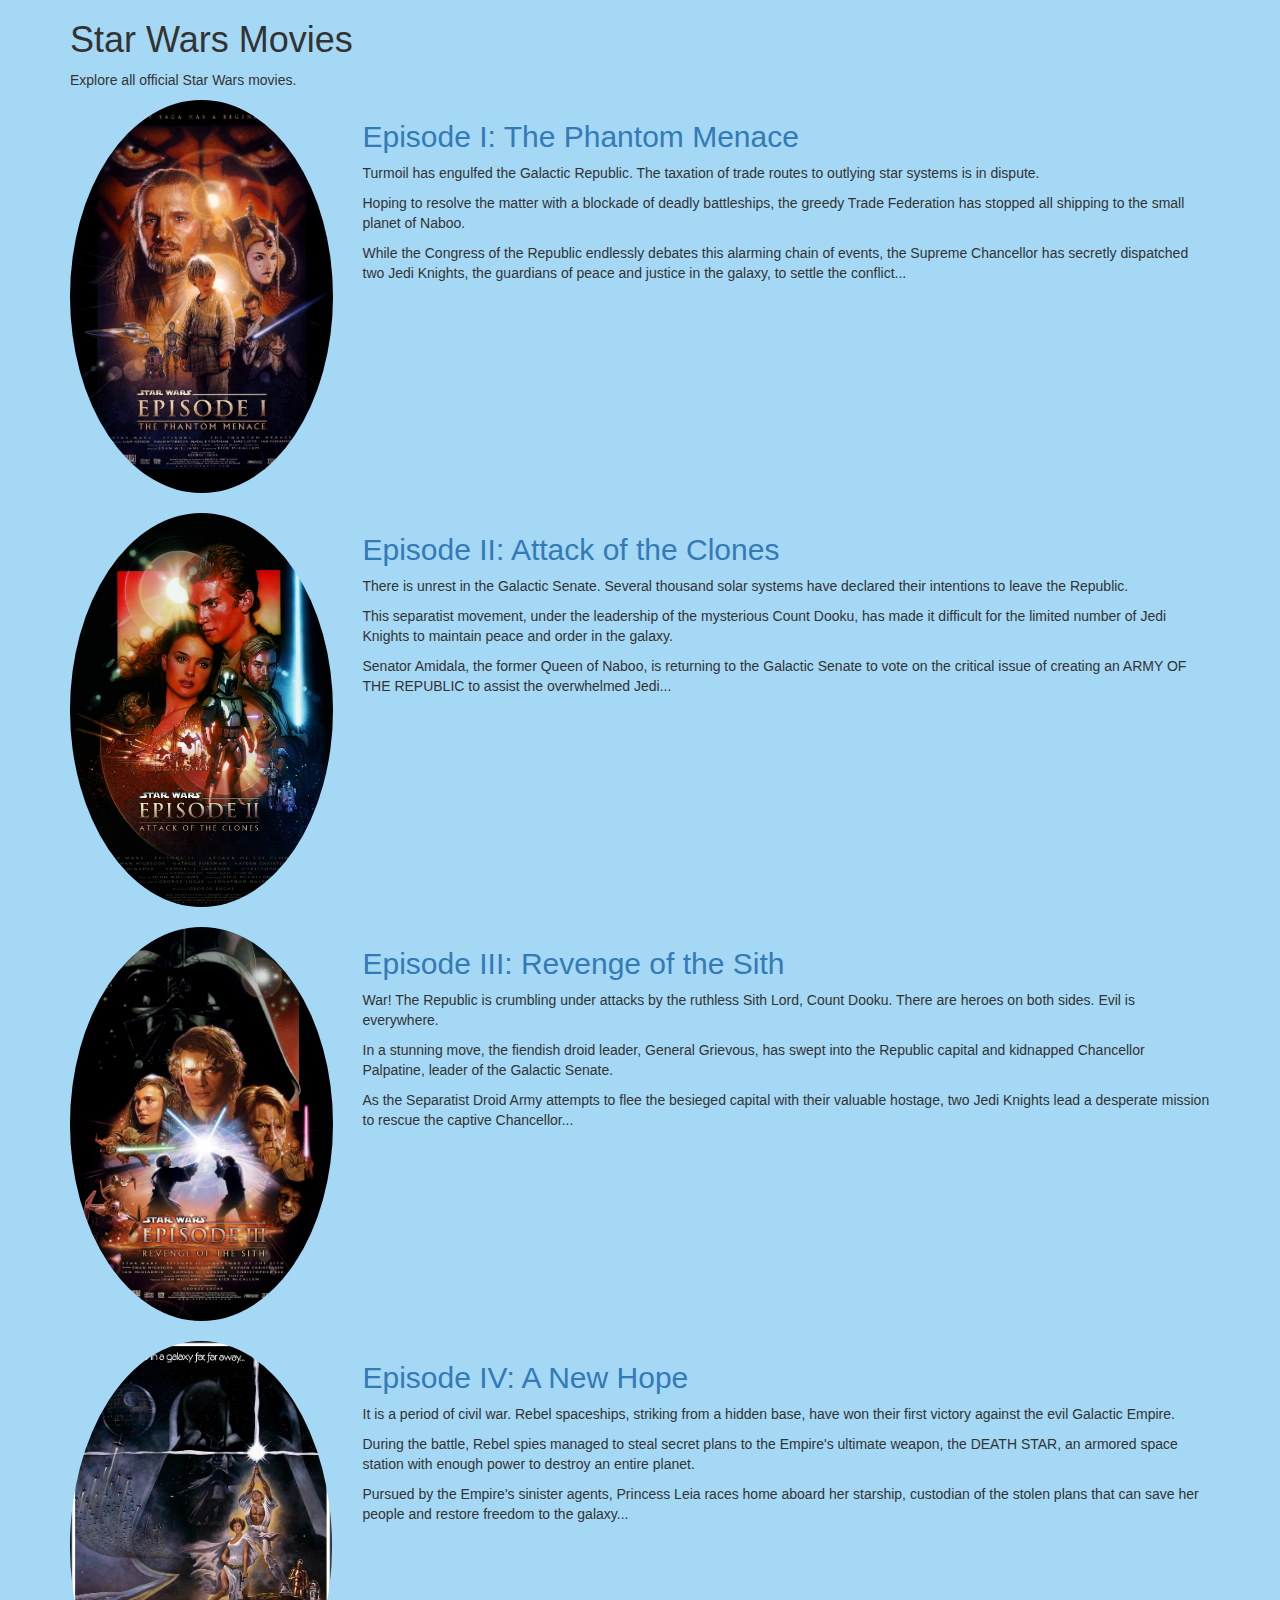
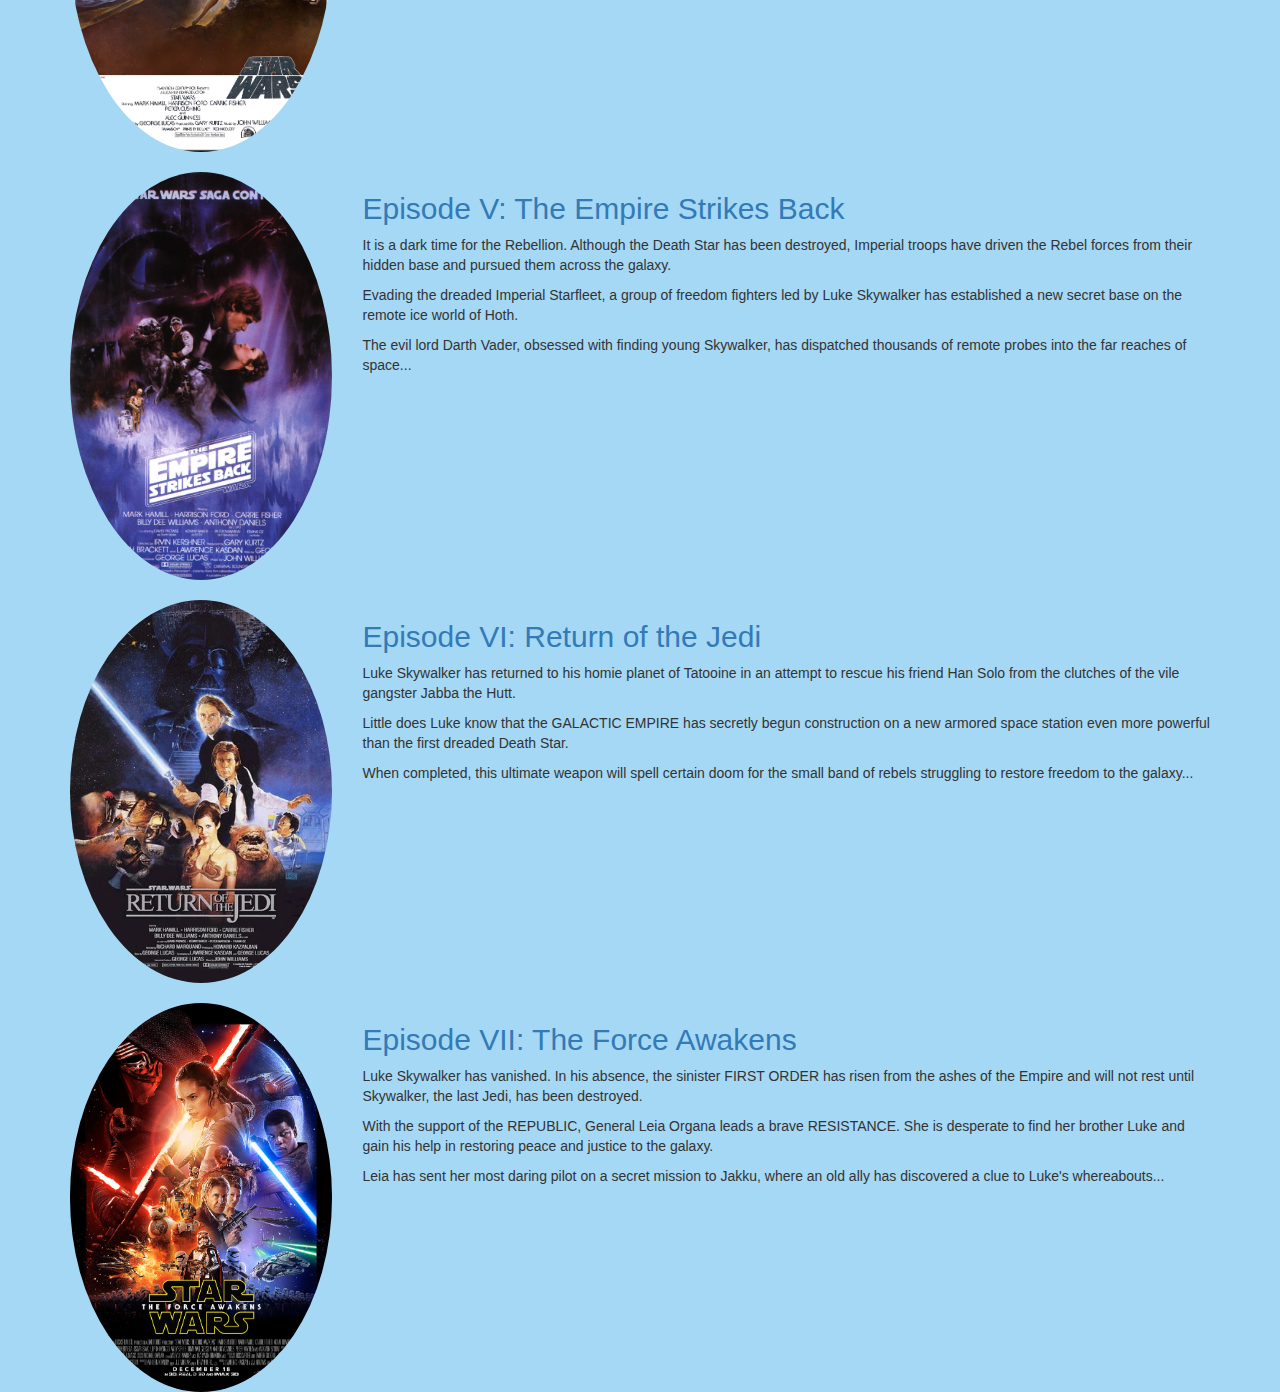
<file: index.html>
<!DOCTYPE html>
<html>
  <head>
    <meta charset="UTF-8">
    <title>Simple Star Wars Site</title>

    <link rel="stylesheet" type="text/css" href="css/bootstrap.css">
    <link rel="stylesheet" type="text/css" href="css/bootstrap-theme.css">
    <link rel="stylesheet" type="text/css" href="css/estilos.css">
  </head>

  <body id="principal">

  <div class="container">

    <section>
      <h1>Star Wars Movies</h1>
      <p>Explore all official Star Wars movies.</p>

    <div class="row">
      <article>
        <div class="col-md-3">
            <img class="img-responsive img-circle" src="media/images/starwars_episode_i.png" alt="Episode I: The Phantom Menace">

        </div>
        <div class="col-md-9">
            <h2><a href="episode-i/index.html">Episode I: The Phantom Menace</a></h2>
            <p>Turmoil has engulfed the Galactic Republic. The taxation of trade routes to outlying star systems is in dispute.</p>
            <p>Hoping to resolve the matter with a blockade of deadly battleships, the greedy Trade Federation has stopped all shipping to the small planet of Naboo.</p>
            <p>While the Congress of the Republic endlessly debates this alarming chain of events, the Supreme Chancellor has secretly dispatched two Jedi Knights, 
            the guardians of peace and justice in the galaxy, to settle the conflict...</p>

        </div>
        </article>
    </div>
    <br>


    <div class="row">
      <article>
        <div class="col-md-3">
        <img class="img-responsive img-circle" src="media/images/starwars_episode_ii.png" alt="Episode II: Attack of the Clones">
        </div>

        <div class="col-md-9">
            <h2><a href="episode-ii/index.html">Episode II: Attack of the Clones</a></h2>
            <p>There is unrest in the Galactic Senate. Several thousand solar systems have declared their intentions to leave the Republic.</p>
            <p>This separatist movement, under the leadership of the mysterious Count Dooku, has made it difficult for the limited number of Jedi Knights to maintain peace and order in the galaxy.</p>
            <p>Senator Amidala, the former Queen of Naboo, is returning to the Galactic Senate to vote on the critical issue of creating an ARMY OF THE REPUBLIC to assist the overwhelmed Jedi...</p>
        </div>
        
      </article>
    </div>

    <br>
    <div class="row">

      <article>
        
        <div class="col-md-3">
          <img class="img-responsive img-circle" src="media/images/starwars_episode_iii.png" alt="Episode III: Revenge of the Sith">
        </div>

        <div class="col-md-9">
            <h2><a href="episode-iii/index.html">Episode III: Revenge of the Sith</a></h2>
            <p>War! The Republic is crumbling under attacks by the ruthless Sith Lord, Count Dooku. There are heroes on both sides. Evil is everywhere.</p>
           <p>In a stunning move, the fiendish droid leader, General Grievous, has swept into the Republic capital and kidnapped Chancellor Palpatine, leader of the Galactic Senate.</p>
           <p>As the Separatist Droid Army attempts to flee the besieged capital with their valuable hostage, two Jedi Knights lead a desperate mission to rescue the captive Chancellor...</p>
        </div>
       
      </article>
    </div>
    <br>

    <div class="row">
      <article>
          <div class="col-md-3">
              <img class="img-responsive img-circle" src="media/images/starwars_episode_iv.jpg" alt="Episode IV: A New Hope">
          </div>
          <div class="col-md-9">
              <h2><a href="episode-iv/index.html">Episode IV: A New Hope</a></h2>
              <p>It is a period of civil war. Rebel spaceships, striking from a hidden base, have won their first victory against the evil Galactic Empire.</p>
              <p>During the battle, Rebel spies managed to steal secret plans to the Empire's ultimate weapon, the DEATH STAR, an armored space station with enough power to destroy an entire planet.</p>
              <p>Pursued by the Empire's sinister agents, Princess Leia races home aboard her starship, custodian of the stolen plans that can save her people and restore freedom to the galaxy...</p>
          </div>
        
      </article>
    </div>
    <br>

    <div class="row">
      <article>

        <div class="col-md-3">
          <img class="img-responsive img-circle" src="media/images/starwars_episode_v.jpg" alt="Episode V: The Empire Strikes Back">
        </div>
        <div class="col-md-9">
            <h2><a href="episode-v/index.html">Episode V: The Empire Strikes Back</a></h2>
            <p>It is a dark time for the Rebellion. Although the Death Star has been destroyed, Imperial troops have driven the Rebel forces from their hidden base and pursued them across the galaxy.</p>
            <p>Evading the dreaded Imperial Starfleet, a group of freedom fighters led by Luke Skywalker has established a new secret base on the remote ice world of Hoth.</p>
            <p>The evil lord Darth Vader, obsessed with finding young Skywalker, has dispatched thousands of remote probes into the far reaches of space...</p>
        </div>
        
      </article>

    </div>
    <br>

    <div class="row">
      <article>
          <div class="col-md-3">
              <img class="img-responsive img-circle" src="media/images/starwars_episode_vi.jpg" alt="Episode VI: Return of the Jedi">
          </div>
          <div class="col-md-9">
              <h2><a href="episode-vi/index.html">Episode VI: Return of the Jedi</a></h2>
              <p>Luke Skywalker has returned to his homie planet of Tatooine in an attempt to rescue his friend Han Solo from the clutches of the vile gangster Jabba the Hutt.</p>
              <p>Little does Luke know that the GALACTIC EMPIRE has secretly begun construction on a new armored space station even more powerful than the first dreaded Death Star.</p>
              <p>When completed, this ultimate weapon will spell certain doom for the small band of rebels struggling to restore freedom to the galaxy...</p>
          </div>
        
      </article>

    </div>
    <br>


    <div class="row">
      <article>
        <div class="col-md-3">
          <img class="img-responsive img-circle" src="media/images/starwars_episode_vii.jpg" alt="Episode VII: The Force Awakens">
        </div>
        <div class="col-md-9">
            <h2><a href="episode-vii/index.html">Episode VII: The Force Awakens</a></h2>
            <p>Luke Skywalker has vanished. In his absence, the sinister FIRST ORDER has risen from the ashes of the Empire and will not rest until Skywalker, the last Jedi, has been destroyed.</p>
            <p>With the support of the REPUBLIC, General Leia Organa leads a brave RESISTANCE. She is desperate to find her brother Luke and gain his help in restoring peace and justice to the galaxy.</p>
            <p>Leia has sent her most daring pilot on a secret mission to Jakku, where an old ally has discovered a clue to Luke's whereabouts...</p>
        </div>
        
      </article>

    </div>


    </section>
    <script src="js/jquery-1.12.1.js"></script>
    <script src="js/bootstrap.js"></script>

  </div>
  </body>
</html>
</file>
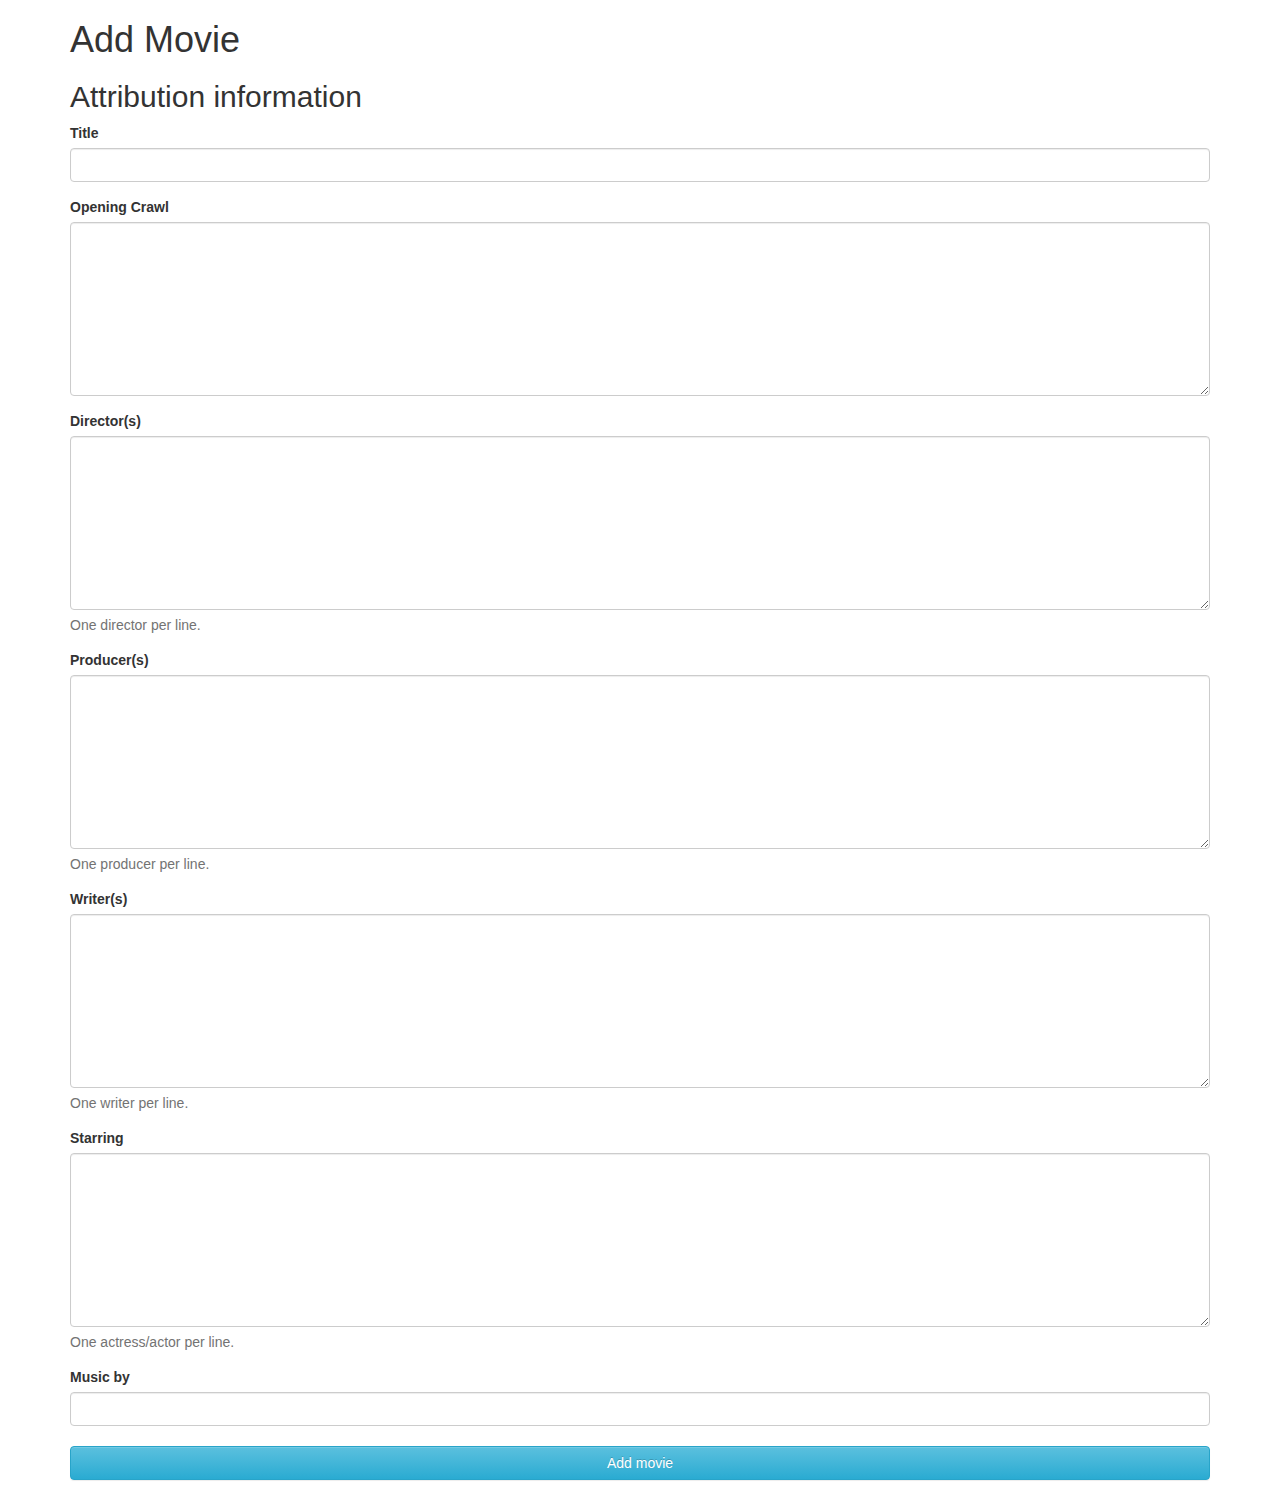
<file: add-movie/index.html>
<!DOCTYPE html>
<html>
  <head>
    <meta charset="UTF-8">
    <title>Add Movie - Simple Star Wars Site</title>
    <link rel="stylesheet" type="text/css" href="../css/bootstrap.css">
    <link rel="stylesheet" type="text/css" href="../css/bootstrap-theme.css">
    <link rel="stylesheet" type="text/css" href="../css/estilos.css">
  </head>

  <body>

    <div class="container">
      <div class="row">
        <div class="col-md-12">
    <section>

      <h1>Add Movie</h1>
      <h2>Attribution information</h2>
      <form>
        <div class="form-group">
            <label for="title">Title</label>
            <input class="form-control" id="title" type="text" name="title" value="">
        </div>
        <div class="form-group">
          <label for="opening-crawl">Opening Crawl</label>
          <textarea class="form-control" id="opening-crawl" name="opening-crawl" rows="8" cols="40"></textarea>
        </div>
        <div class="form-group">
          <label for="directors">Director(s)</label>
          <textarea class="form-control" id="directors" name="directors" rows="8" cols="40"></textarea>
          <p class="help-block"> One director per line.</p>
        </div>

        <div class="form-group">
          <label for="producers">Producer(s)</label>
          <textarea class="form-control" id="producers" name="producers" rows="8" cols="40"></textarea>
          <p class="help-block">One producer per line.</p>
        </div>

        <div class="form-group">
        <label for="writers">Writer(s)</label>
        <textarea class="form-control" id="writers" name="writers" rows="8" cols="40"></textarea>
        <p class="help-block">One writer per line.</p>
        </div>

        <div class="form-group">
          <label for="starring">Starring</label>
          <textarea class="form-control" id="starring" name="starring" rows="8" cols="40"></textarea>
          <p class="help-block">One actress/actor per line.</p>
        </div>
        <div class="form-group">
          <label for="music-by">Music by</label>
          <input  class="form-control" id="music-by" type="text" name="music-by" value="">
          <br>
          <input class="btn btn-info btn-block" class="form-control" type="submit" name="submit" value="Add movie">
        </div>

        

       

        


        

        
      </form>
    </section>
    <script src="../js/jquery-1.12.1.js"></script>
    <script src="../js/bootstrap.js"></script>
  </div>

  </div>
  </div>
  </body>
</html>
</file>
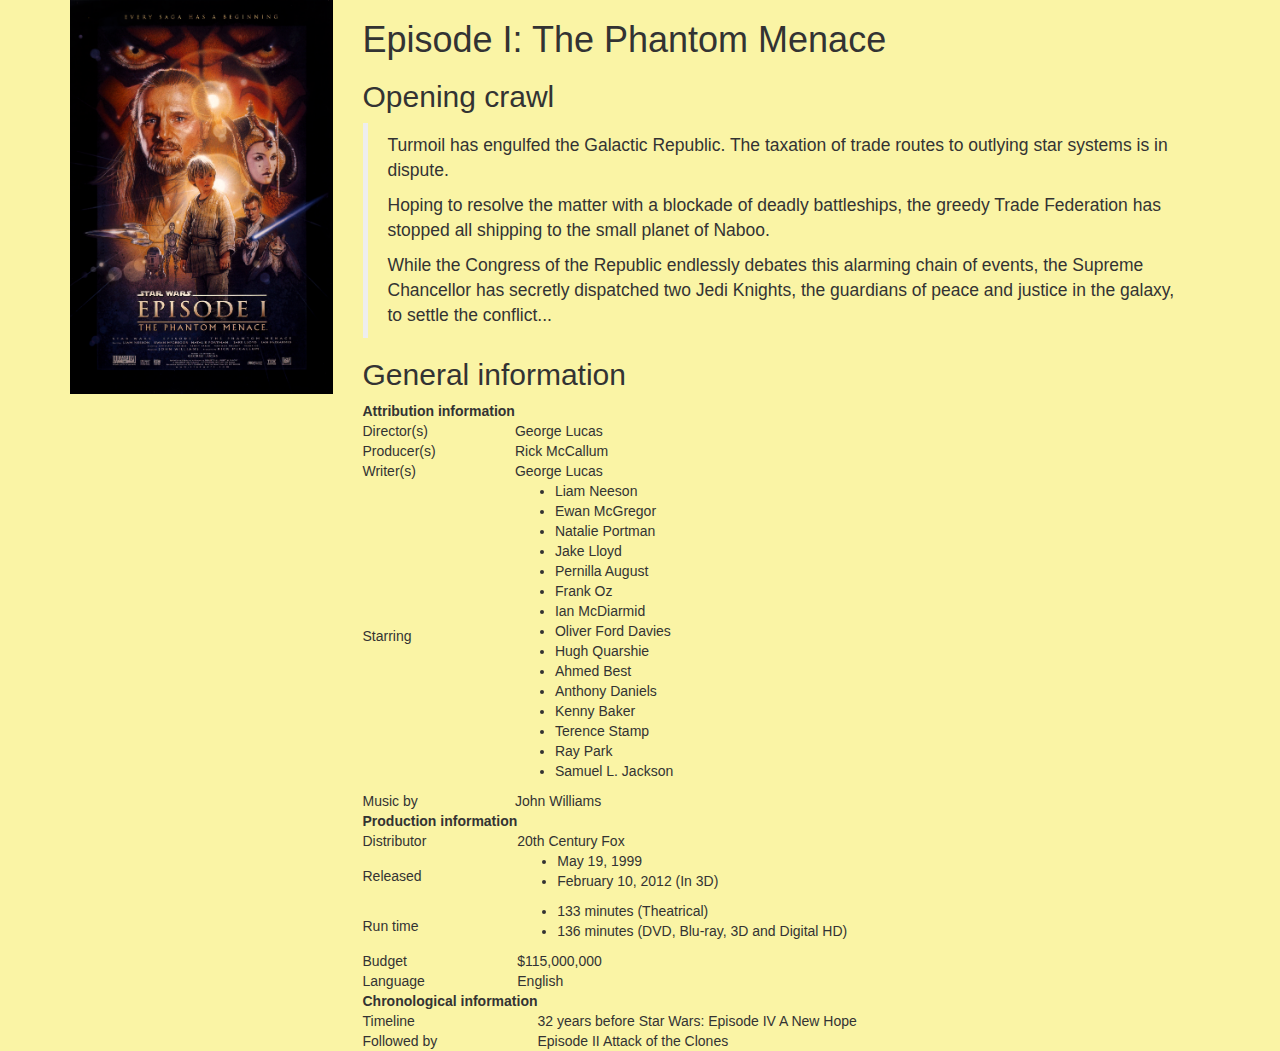
<file: episode-i/index.html>
<!DOCTYPE html>
<html>
<head>
  <meta charset="UTF-8">
  <title>Episode I: The Phantom Menace - Simple Star Wars Site</title>

  <link rel="stylesheet" type="text/css" href="../css/bootstrap.css">
  <link rel="stylesheet" type="text/css" href="../css/bootstrap-theme.css">
  <link rel="stylesheet" type="text/css" href="../css/estilos.css">
  
</head>
<body id="amenaza">
  <div class="container">
    <div class="row">

  <article>

    <div class="col-md-3">
      <img class="img-responsive" src="../media/images/starwars_episode_i.png" alt="Episode I: The Phantom Menace">
    </div>
    <div class="col-md-9">
    <h1>Episode I: The Phantom Menace</h1>
    
    <h2>Opening crawl</h2>
    <blockquote>
      <p>Turmoil has engulfed the Galactic Republic. The taxation of trade routes to outlying star systems is in dispute.</p>
      <p>Hoping to resolve the matter with a blockade of deadly battleships, the greedy Trade Federation has stopped all shipping to the small planet of Naboo.</p>
      <p>While the Congress of the Republic endlessly debates this alarming chain of events, the Supreme Chancellor has secretly dispatched two Jedi Knights, the guardians of peace and justice in the galaxy, to settle the conflict...</p>
    </blockquote>
    <h2>General information</h2>
    <table>
      <thead>
        <tr>
          <th>Attribution information</th>
        </tr>
      </thead>
      <tbody>
        <tr>
          <td>Director(s)</td>
          <td>George Lucas</td>
        </tr>
        <tr>
          <td>Producer(s)</td>
          <td>Rick McCallum</td>
        </tr>
        <tr>
          <td>Writer(s)</td>
          <td>George Lucas</td>
        </tr>
        <tr>
          <td>Starring</td>
          <td>
            <ul>
              <li>Liam Neeson</li>
              <li>Ewan McGregor</li>
              <li>Natalie Portman</li>
              <li>Jake Lloyd</li>
              <li>Pernilla August</li>
              <li>Frank Oz</li>
              <li>Ian McDiarmid</li>
              <li>Oliver Ford Davies</li>
              <li>Hugh Quarshie</li>
              <li>Ahmed Best</li>
              <li>Anthony Daniels</li>
              <li>Kenny Baker</li>
              <li>Terence Stamp</li>
              <li>Ray Park</li>
              <li>Samuel L. Jackson</li>
            </ul>
          </td>
        </tr>
        <tr>
          <td>Music by</td>
          <td>John Williams</td>
        </tr>
      </tbody>
    </table>
    <table>
      <thead>
        <tr>
          <th>Production information</th>
        </tr>
      </thead>
      <tbody>
        <tr>
          <td>Distributor</td>
          <td>20th Century Fox</td>
        </tr>
        <tr>
          <td>Released</td>
          <td>
            <ul>
              <li>May 19, 1999</li>
              <li>February 10, 2012 (In 3D)</li>
            </ul>
          </td>
        </tr>
        <tr>
          <td>Run time</td>
          <td>
            <ul>
              <li>133 minutes (Theatrical)</li>
              <li>136 minutes (DVD, Blu-ray, 3D and Digital HD)</li>
            </ul>
          </td>
        </tr>
        <tr>
          <td>Budget</td>
          <td>$115,000,000</td>
        </tr>
        <tr>
          <td>Language</td>
          <td>English</td>
        </tr>
      </tbody>
    </table>
    <table>
      <thead>
        <tr>
          <th>Chronological information</th>
        </tr>
      </thead>
      <tbody>
        <tr>
          <td>Timeline</td>
          <td>32 years before Star Wars: Episode IV A New Hope</td>
        </tr>
        <tr>
          <td>Followed by</td>
          <td>Episode II Attack of the Clones</td>
        </tr>
      </tbody>
    </table>

  </div>
  </article>
  <script src="../js/jquery-1.12.1.js"></script>
  <script src="../js/bootstrap.js"></script>

</div>
</div>
</body>
</html>
</file>
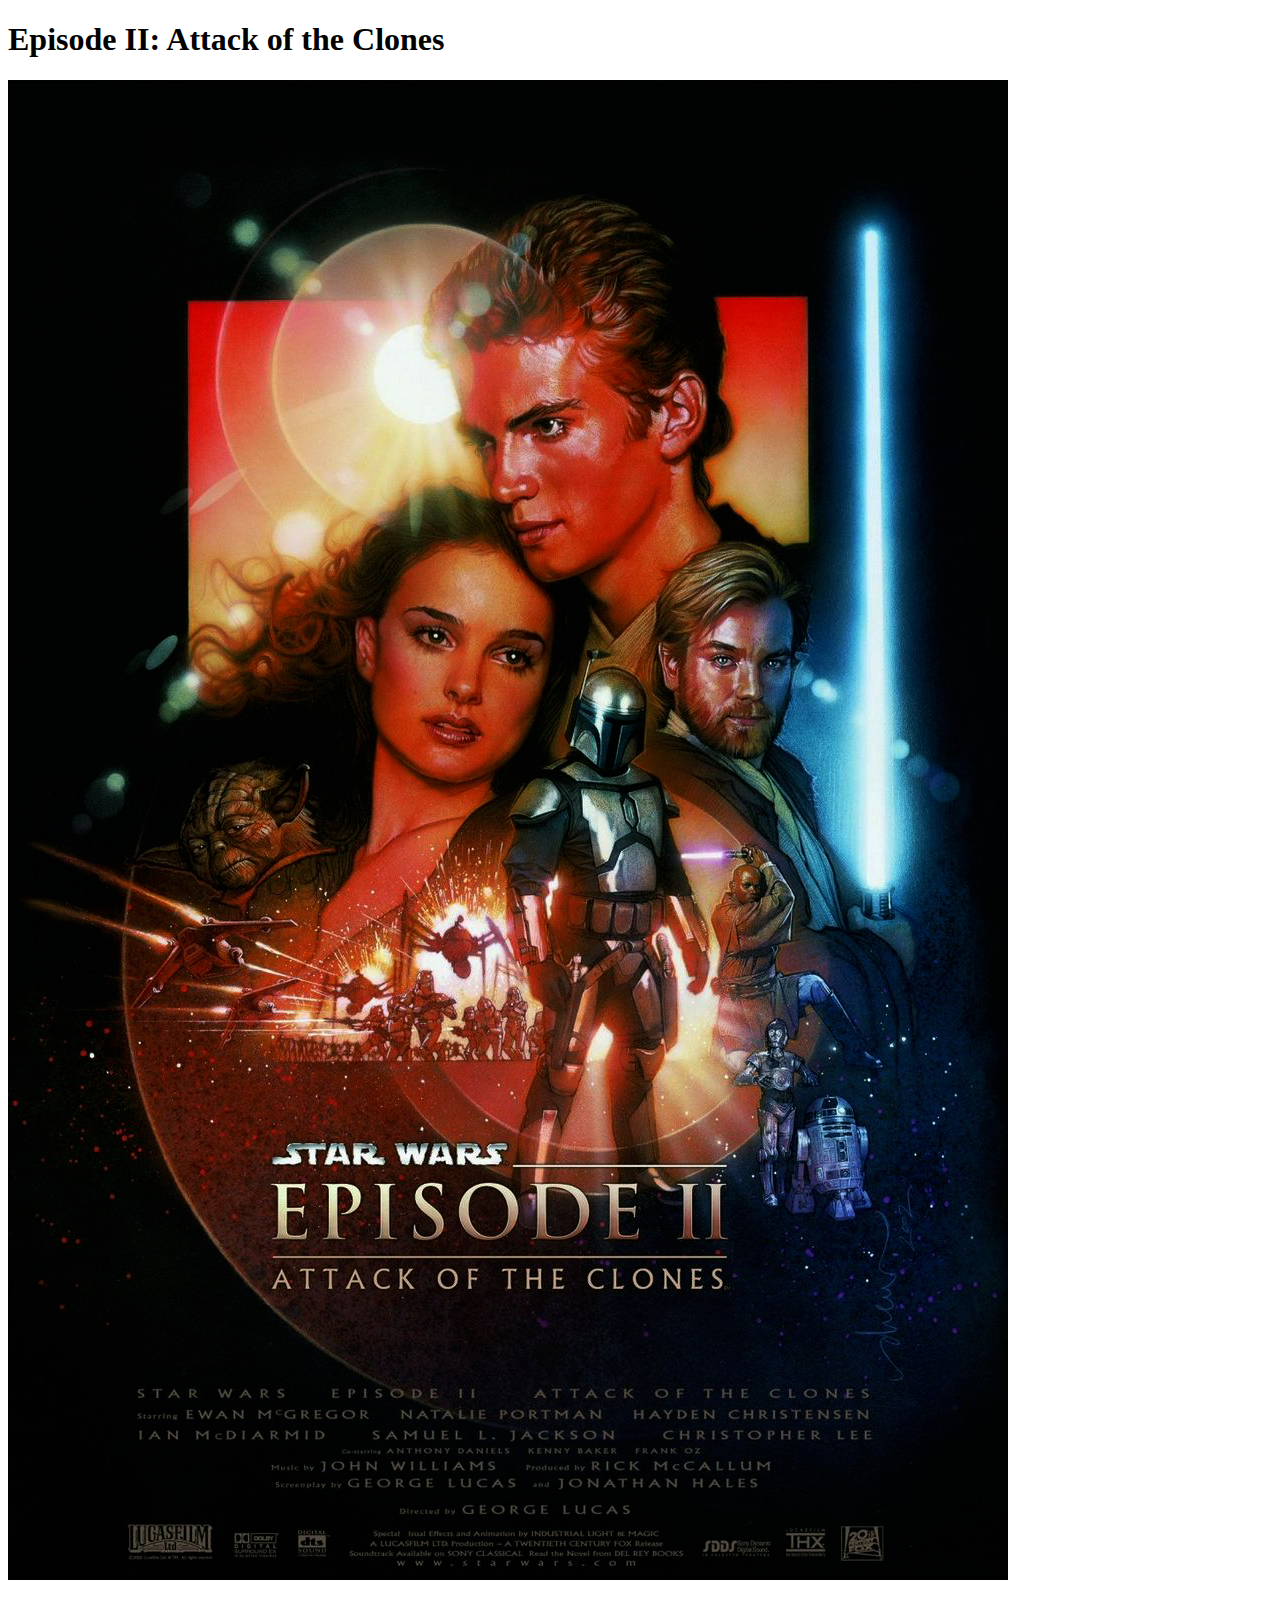
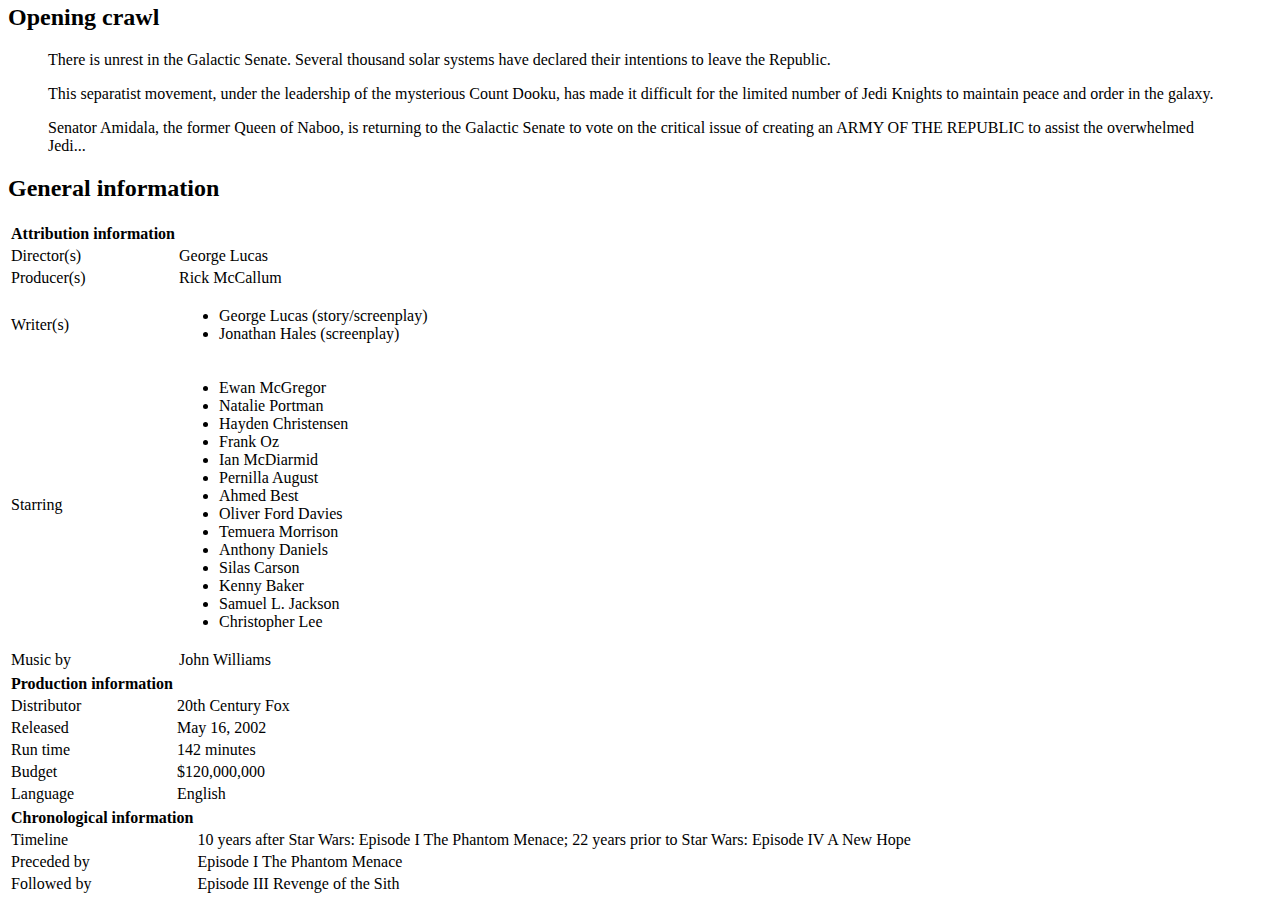
<file: episode-ii/index.html>
<!DOCTYPE html>
<html>
<head>
  <meta charset="UTF-8">
  <title>Episode II: Attack of the Clones - Simple Star Wars Site</title>
</head>
<body>
  <article>
    <h1>Episode II: Attack of the Clones</h1>
    <img src="../media/images/starwars_episode_ii.png" alt="Episode II: Attack of the Clones">
    <h2>Opening crawl</h2>
    <blockquote>
      <p>There is unrest in the Galactic Senate. Several thousand solar systems have declared their intentions to leave the Republic.</p>
      <p>This separatist movement, under the leadership of the mysterious Count Dooku, has made it difficult for the limited number of Jedi Knights to maintain peace and order in the galaxy.</p>
      <p>Senator Amidala, the former Queen of Naboo, is returning to the Galactic Senate to vote on the critical issue of creating an ARMY OF THE REPUBLIC to assist the overwhelmed Jedi...</p>
    </blockquote>
    <h2>General information</h2>
    <table>
      <thead>
        <tr>
          <th>Attribution information</th>
        </tr>
      </thead>
      <tbody>
        <tr>
          <td>Director(s)</td>
          <td>George Lucas</td>
        </tr>
        <tr>
          <td>Producer(s)</td>
          <td>Rick McCallum</td>
        </tr>
        <tr>
          <td>Writer(s)</td>
          <td>
            <ul>
              <li>George Lucas (story/screenplay)</li>
              <li>Jonathan Hales (screenplay)</li>
            </ul>
          </td>
        </tr>
        <tr>
          <td>Starring</td>
          <td>
            <ul>
              <li>Ewan McGregor</li>
              <li>Natalie Portman</li>
              <li>Hayden Christensen</li>
              <li>Frank Oz</li>
              <li>Ian McDiarmid</li>
              <li>Pernilla August</li>
              <li>Ahmed Best</li>
              <li>Oliver Ford Davies</li>
              <li>Temuera Morrison</li>
              <li>Anthony Daniels</li>
              <li>Silas Carson</li>
              <li>Kenny Baker</li>
              <li>Samuel L. Jackson</li>
              <li>Christopher Lee</li>
            </ul>
          </td>
        </tr>
        <tr>
          <td>Music by</td>
          <td>John Williams</td>
        </tr>
      </tbody>
    </table>
    <table>
      <thead>
        <tr>
          <th>Production information</th>
        </tr>
      </thead>
      <tbody>
        <tr>
          <td>Distributor</td>
          <td>20th Century Fox</td>
        </tr>
        <tr>
          <td>Released</td>
          <td>May 16, 2002</td>
        </tr>
        <tr>
          <td>Run time</td>
          <td>142 minutes</td>
        </tr>
        <tr>
          <td>Budget</td>
          <td>$120,000,000</td>
        </tr>
        <tr>
          <td>Language</td>
          <td>English</td>
        </tr>
      </tbody>
    </table>
    <table>
      <thead>
        <tr>
          <th>Chronological information</th>
        </tr>
      </thead>
      <tbody>
        <tr>
          <td>Timeline</td>
          <td>10 years after Star Wars: Episode I The Phantom Menace; 22 years prior to Star Wars: Episode IV A New Hope</td>
        </tr>
        <tr>
          <td>Preceded by</td>
          <td>Episode I The Phantom Menace</td>
        </tr>
        <tr>
          <td>Followed by</td>
          <td>Episode III Revenge of the Sith</td>
        </tr>
      </tbody>
    </table>
  </article>
</body>
</html>
</file>
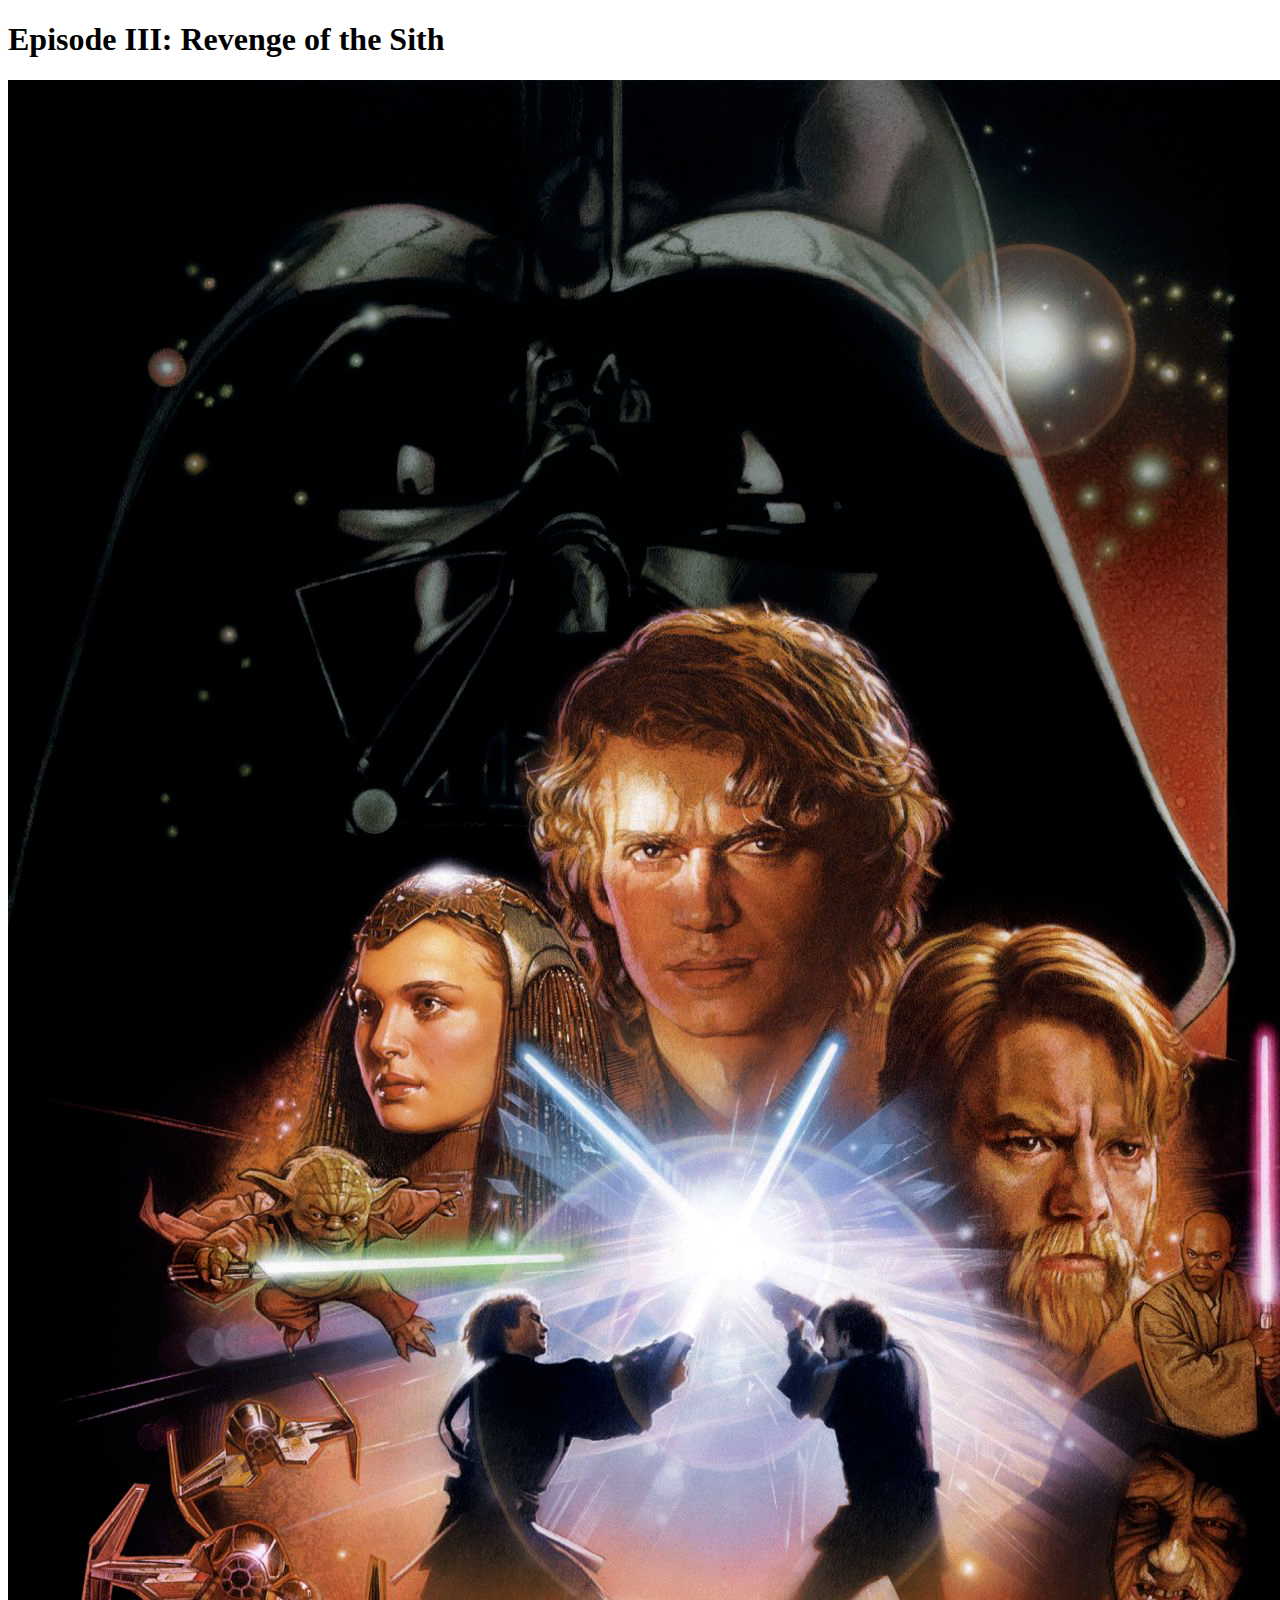
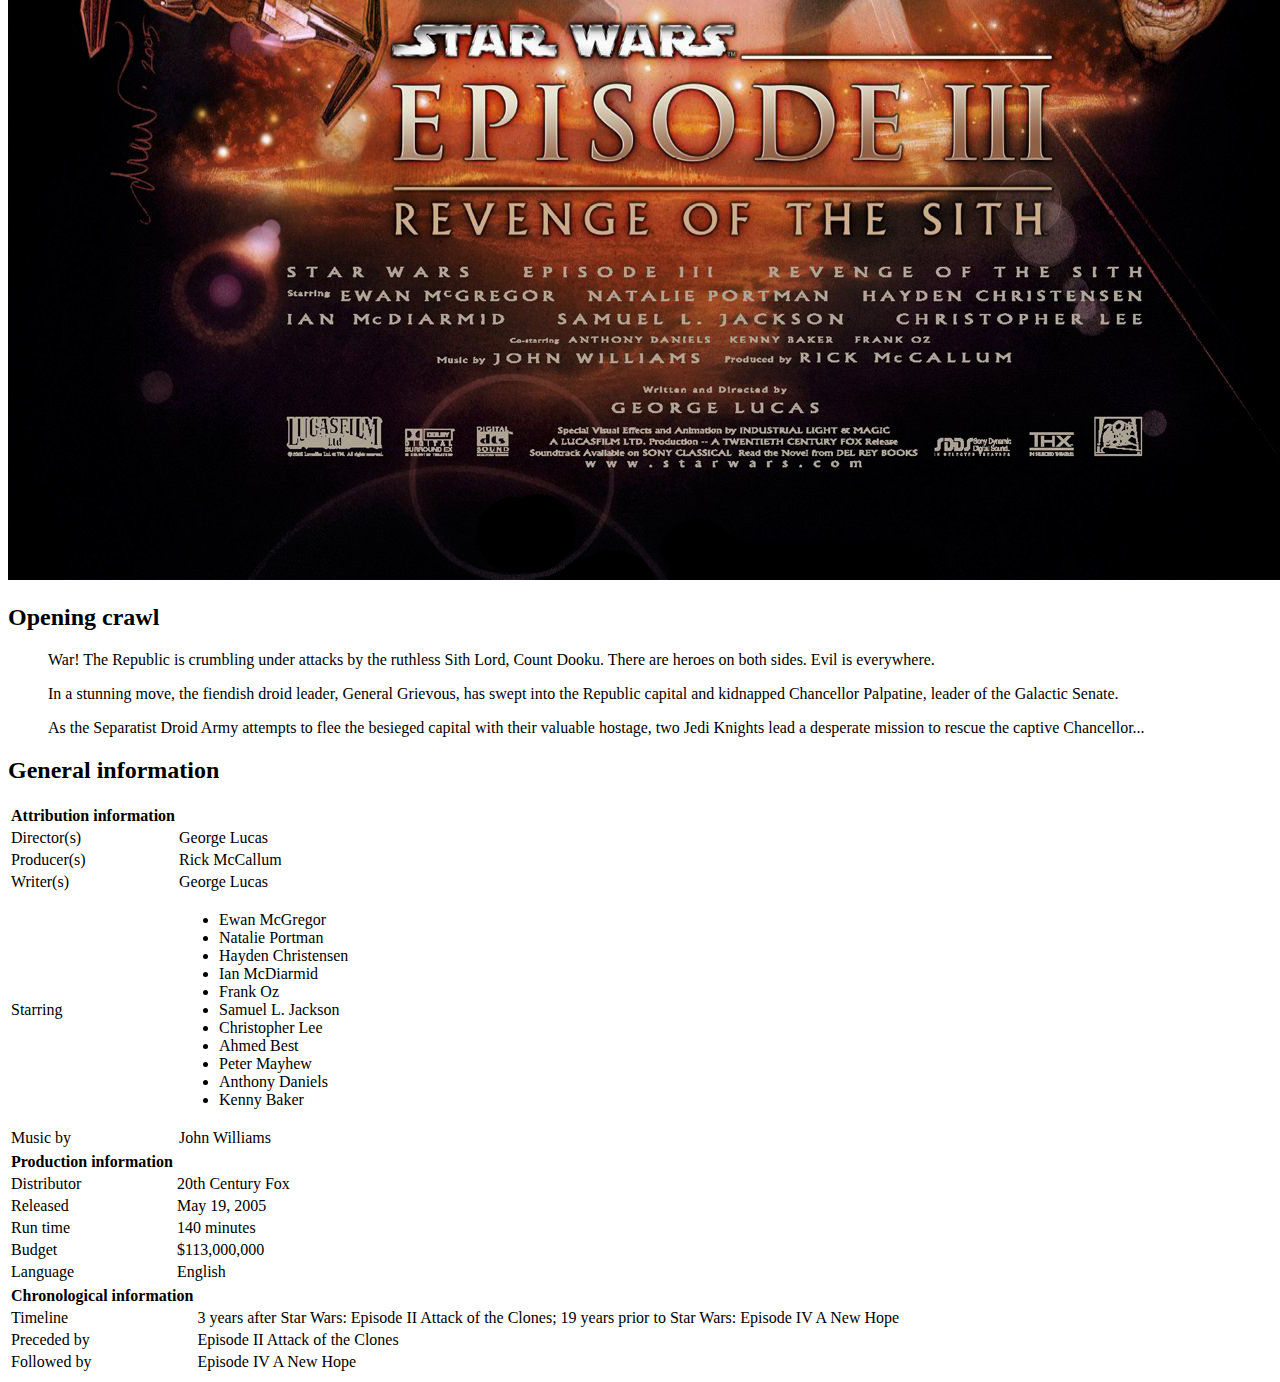
<file: episode-iii/index.html>
<!DOCTYPE html>
<html>
<head>
  <meta charset="UTF-8">
  <title>Episode III: Revenge of the Sith - Simple Star Wars Site</title>
</head>
<body>
  <article>
    <h1>Episode III: Revenge of the Sith</h1>
    <img src="../media/images/starwars_episode_iii.png" alt="Episode III: Revenge of the Sith">
    <h2>Opening crawl</h2>
    <blockquote>
      <p>War! The Republic is crumbling under attacks by the ruthless Sith Lord, Count Dooku. There are heroes on both sides. Evil is everywhere.</p>
      <p>In a stunning move, the fiendish droid leader, General Grievous, has swept into the Republic capital and kidnapped Chancellor Palpatine, leader of the Galactic Senate.</p>
      <p>As the Separatist Droid Army attempts to flee the besieged capital with their valuable hostage, two Jedi Knights lead a desperate mission to rescue the captive Chancellor...</p>
    </blockquote>
    <h2>General information</h2>
    <table>
      <thead>
        <tr>
          <th>Attribution information</th>
        </tr>
      </thead>
      <tbody>
        <tr>
          <td>Director(s)</td>
          <td>George Lucas</td>
        </tr>
        <tr>
          <td>Producer(s)</td>
          <td>Rick McCallum</td>
        </tr>
        <tr>
          <td>Writer(s)</td>
          <td>George Lucas</td>
        </tr>
        <tr>
          <td>Starring</td>
          <td>
            <ul>
              <li>Ewan McGregor</li>
              <li>Natalie Portman</li>
              <li>Hayden Christensen</li>
              <li>Ian McDiarmid</li>
              <li>Frank Oz</li>
              <li>Samuel L. Jackson</li>
              <li>Christopher Lee</li>
              <li>Ahmed Best</li>
              <li>Peter Mayhew</li>
              <li>Anthony Daniels</li>
              <li>Kenny Baker</li>
            </ul>
          </td>
        </tr>
        <tr>
          <td>Music by</td>
          <td>John Williams</td>
        </tr>
      </tbody>
    </table>
    <table>
      <thead>
        <tr>
          <th>Production information</th>
        </tr>
      </thead>
      <tbody>
        <tr>
          <td>Distributor</td>
          <td>20th Century Fox</td>
        </tr>
        <tr>
          <td>Released</td>
          <td>May 19, 2005</td>
        </tr>
        <tr>
          <td>Run time</td>
          <td>140 minutes</td>
        </tr>
        <tr>
          <td>Budget</td>
          <td>$113,000,000</td>
        </tr>
        <tr>
          <td>Language</td>
          <td>English</td>
        </tr>
      </tbody>
    </table>
    <table>
      <thead>
        <tr>
          <th>Chronological information</th>
        </tr>
      </thead>
      <tbody>
        <tr>
          <td>Timeline</td>
          <td>3 years after Star Wars: Episode II Attack of the Clones; 19 years prior to Star Wars: Episode IV A New Hope</td>
        </tr>
        <tr>
          <td>Preceded by</td>
          <td>Episode II Attack of the Clones</td>
        </tr>
        <tr>
          <td>Followed by</td>
          <td>Episode IV A New Hope</td>
        </tr>
      </tbody>
    </table>
  </article>
</body>
</html>
</file>
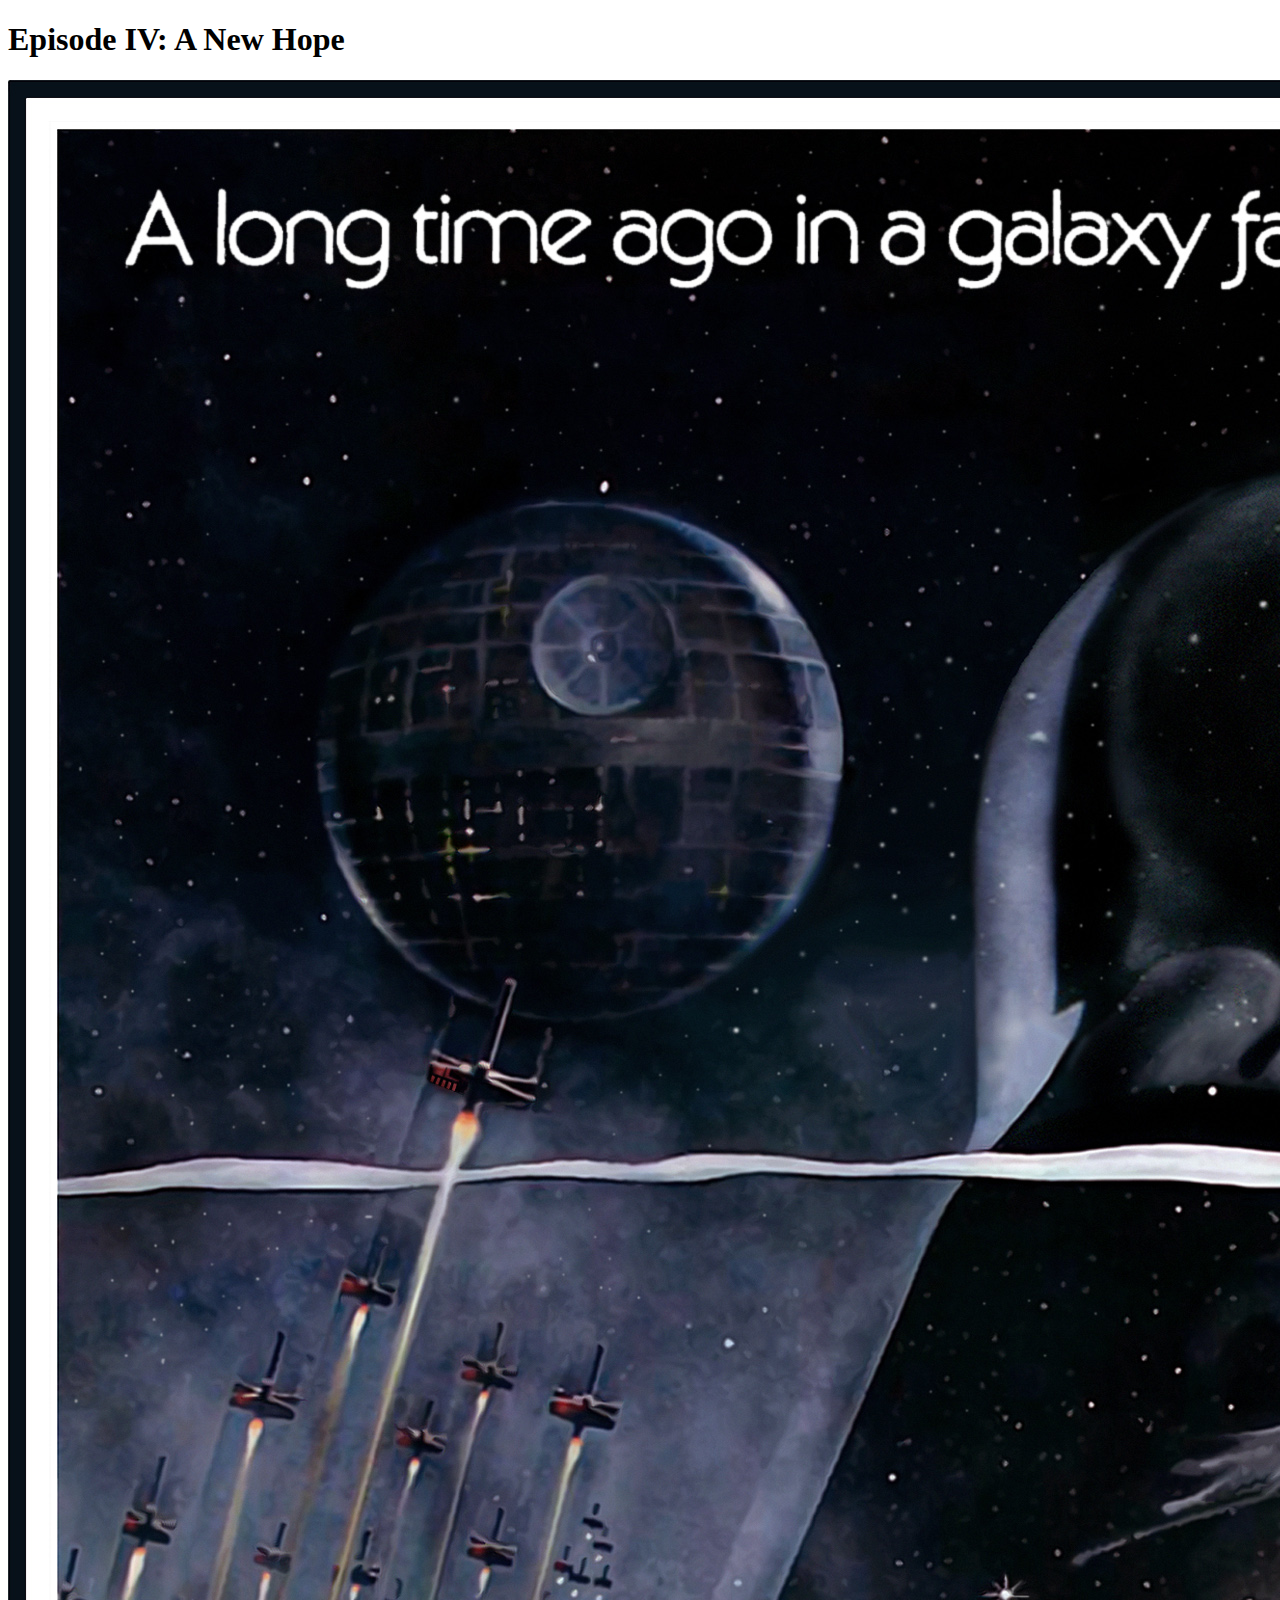
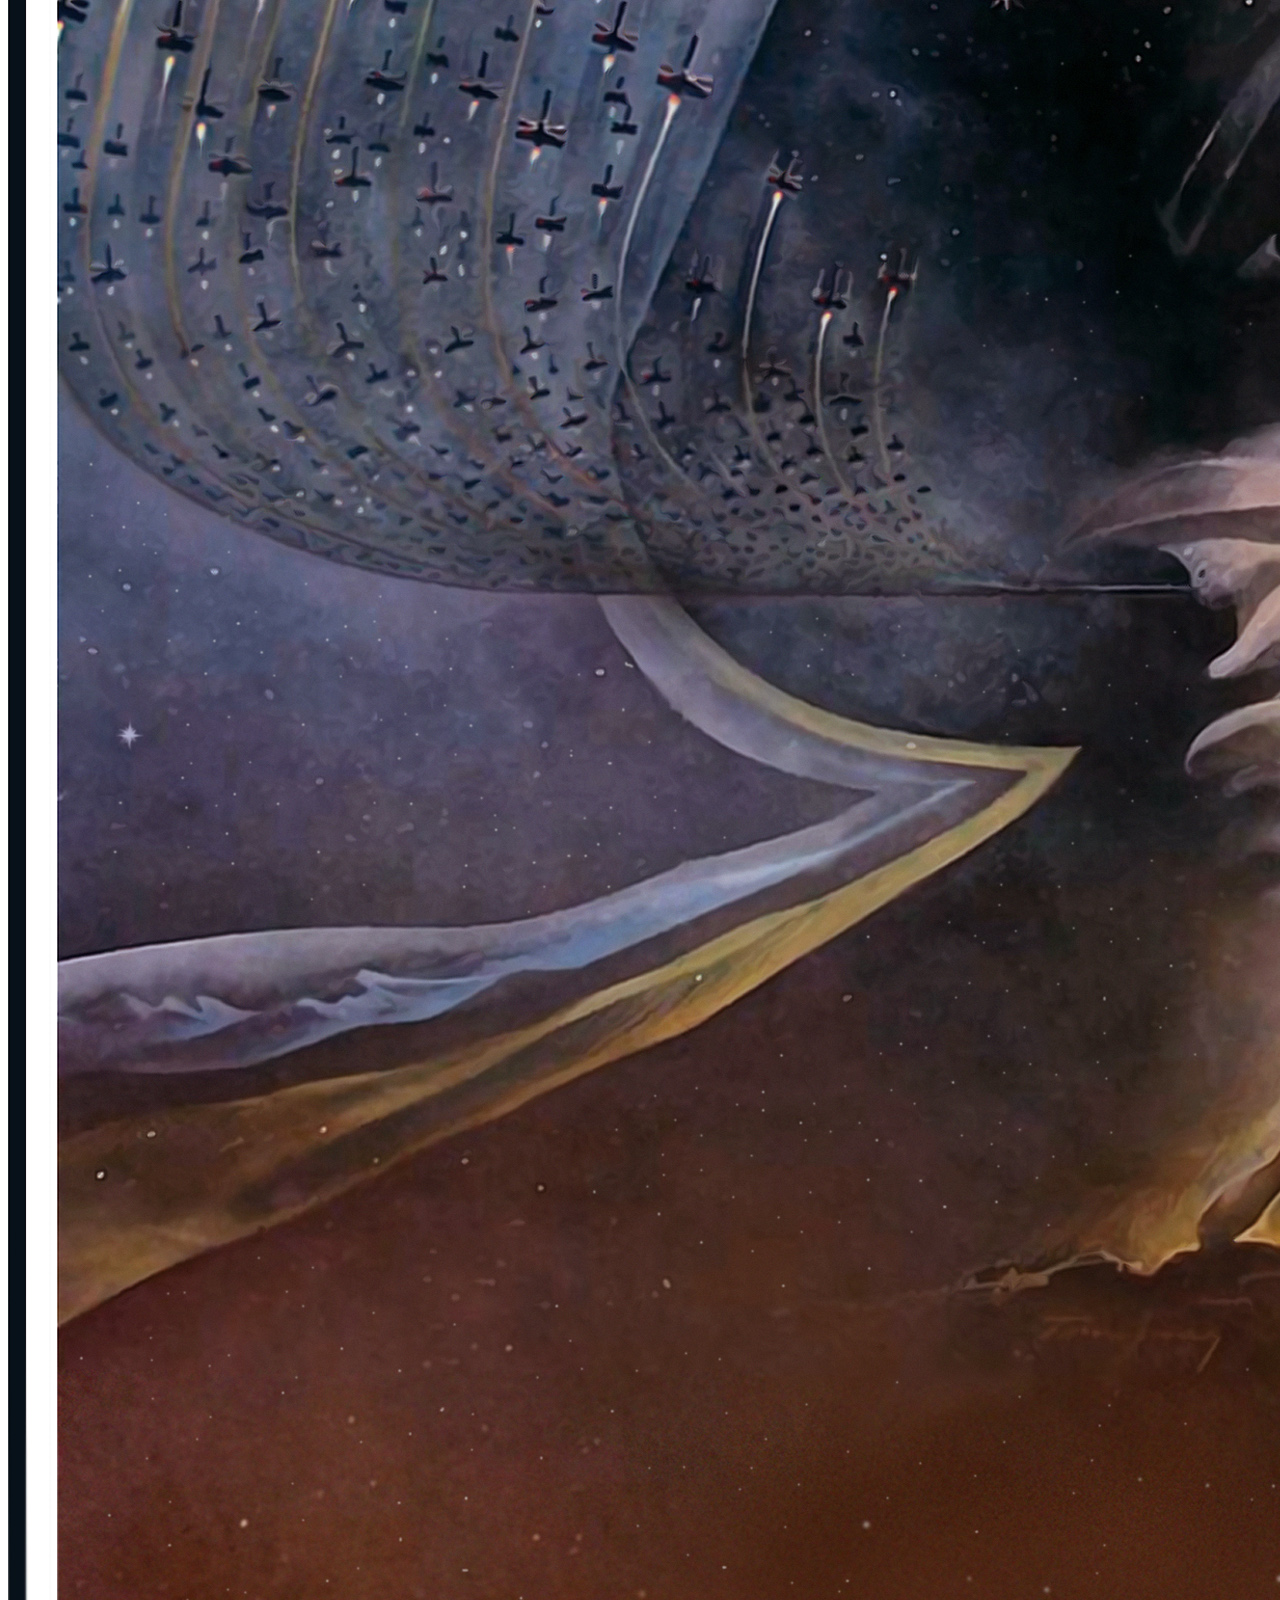
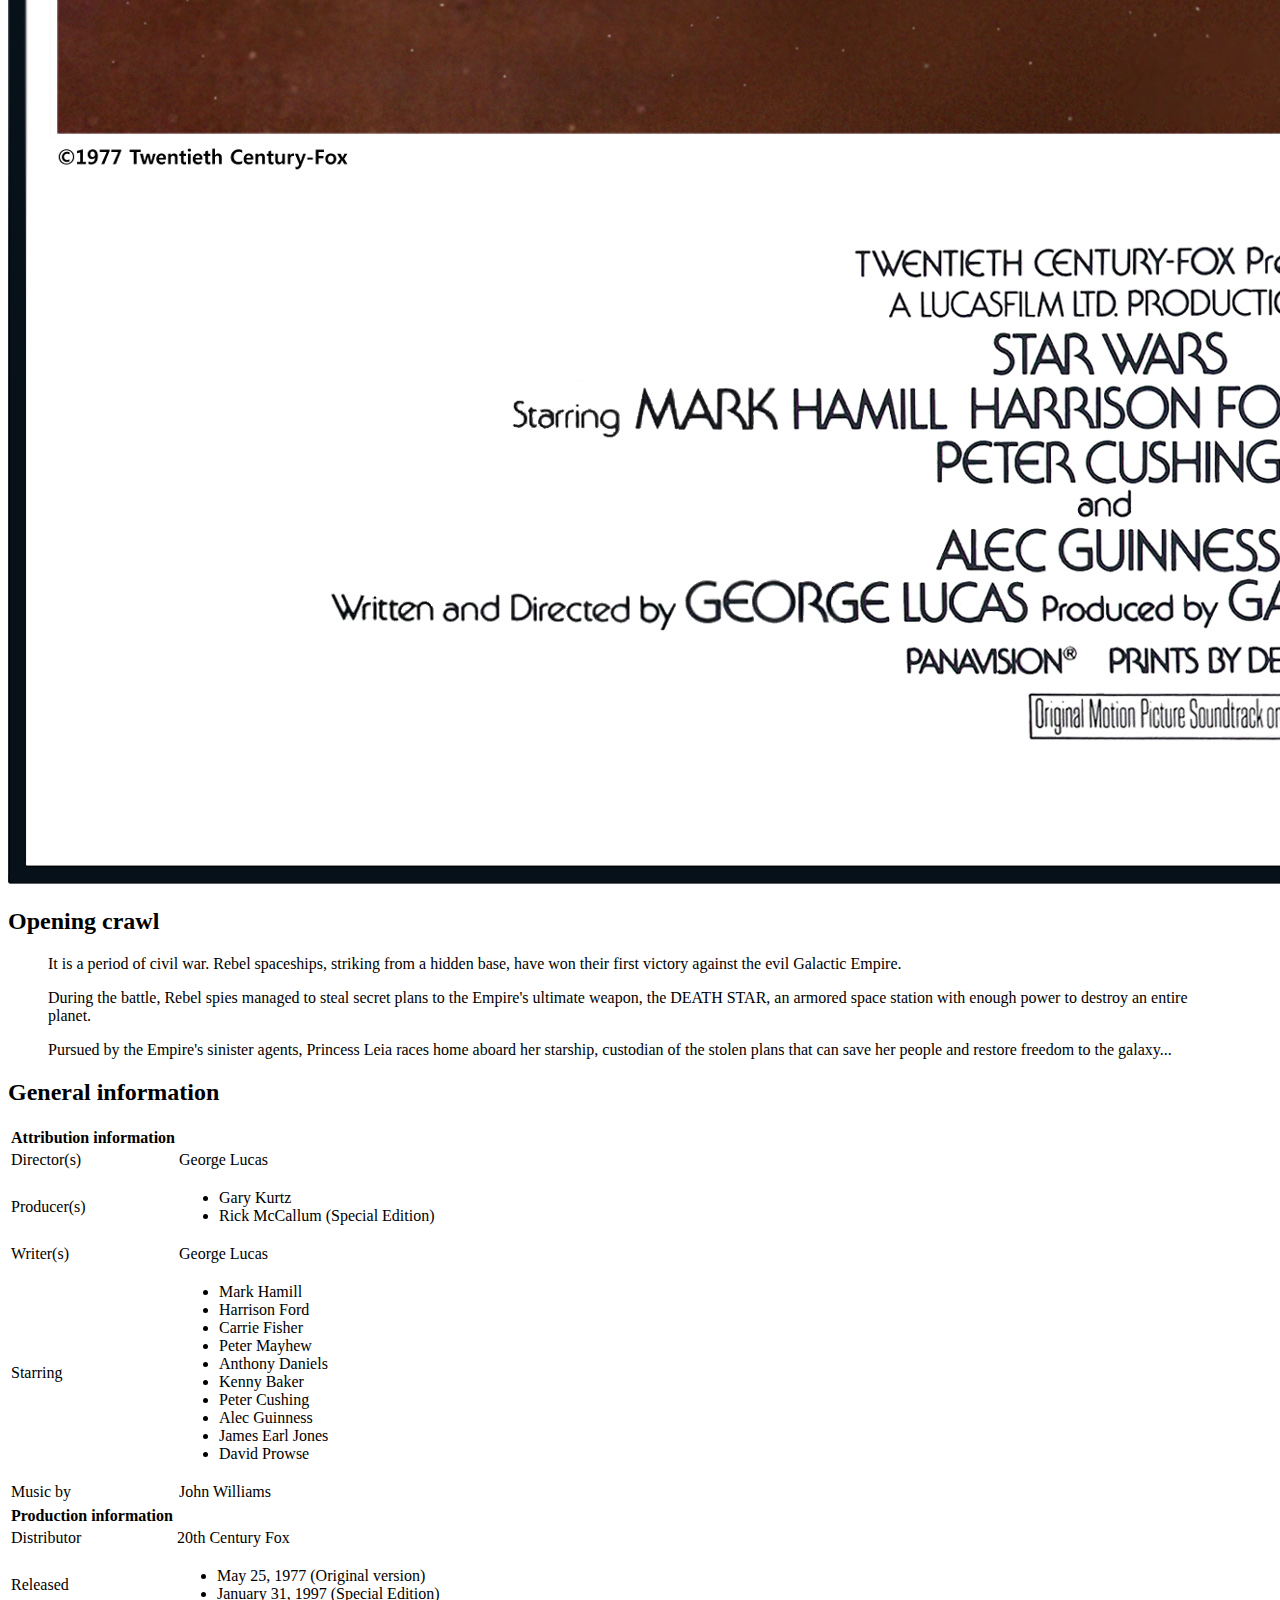
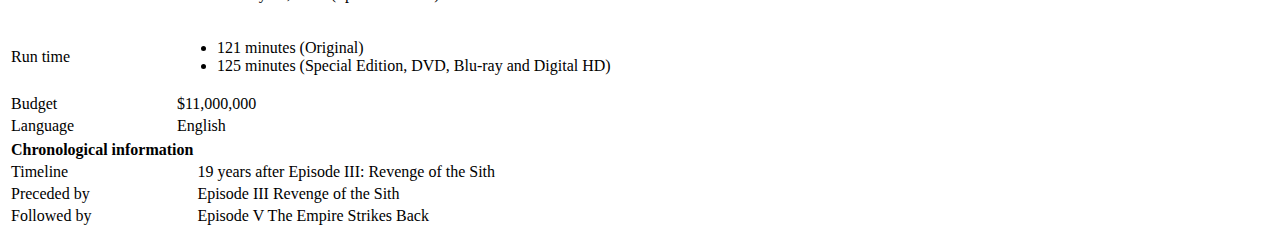
<file: episode-iv/index.html>
<!DOCTYPE html>
<html>
<head>
  <meta charset="UTF-8">
  <title>Episode IV: A New Hope - Simple Star Wars Site</title>
</head>
<body>
  <article>
    <h1>Episode IV: A New Hope</h1>
    <img src="../media/images/starwars_episode_iv.jpg" alt="Episode IV: A New Hope">
    <h2>Opening crawl</h2>
    <blockquote>
      <p>It is a period of civil war. Rebel spaceships, striking from a hidden base, have won their first victory against the evil Galactic Empire.</p>
      <p>During the battle, Rebel spies managed to steal secret plans to the Empire's ultimate weapon, the DEATH STAR, an armored space station with enough power to destroy an entire planet.</p>
      <p>Pursued by the Empire's sinister agents, Princess Leia races home aboard her starship, custodian of the stolen plans that can save her people and restore freedom to the galaxy...</p>
    </blockquote>
    <h2>General information</h2>
    <table>
      <thead>
        <tr>
          <th>Attribution information</th>
        </tr>
      </thead>
      <tbody>
        <tr>
          <td>Director(s)</td>
          <td>George Lucas</td>
        </tr>
        <tr>
          <td>Producer(s)</td>
          <td>
            <ul>
              <li>Gary Kurtz</li>
              <li>Rick McCallum (Special Edition)</li>
            </ul>
          </td>
        </tr>
        <tr>
          <td>Writer(s)</td>
          <td>George Lucas</td>
        </tr>
        <tr>
          <td>Starring</td>
          <td>
            <ul>
              <li>Mark Hamill</li>
              <li>Harrison Ford</li>
              <li>Carrie Fisher</li>
              <li>Peter Mayhew</li>
              <li>Anthony Daniels</li>
              <li>Kenny Baker</li>
              <li>Peter Cushing</li>
              <li>Alec Guinness</li>
              <li>James Earl Jones</li>
              <li>David Prowse</li>
            </ul>
          </td>
        </tr>
        <tr>
          <td>Music by</td>
          <td>John Williams</td>
        </tr>
      </tbody>
    </table>
    <table>
      <thead>
        <tr>
          <th>Production information</th>
        </tr>
      </thead>
      <tbody>
        <tr>
          <td>Distributor</td>
          <td>20th Century Fox</td>
        </tr>
        <tr>
          <td>Released</td>
          <td>
            <ul>
              <li>May 25, 1977 (Original version)</li>
              <li>January 31, 1997 (Special Edition)</li>
            </ul>
          </td>
        </tr>
        <tr>
          <td>Run time</td>
          <td>
            <ul>
              <li>121 minutes (Original)</li>
              <li>125 minutes (Special Edition, DVD, Blu-ray and Digital HD)</li>
            </ul>
          </td>
        </tr>
        <tr>
          <td>Budget</td>
          <td>$11,000,000</td>
        </tr>
        <tr>
          <td>Language</td>
          <td>English</td>
        </tr>
      </tbody>
    </table>
    <table>
      <thead>
        <tr>
          <th>Chronological information</th>
        </tr>
      </thead>
      <tbody>
        <tr>
          <td>Timeline</td>
          <td>19 years after Episode III: Revenge of the Sith</td>
        </tr>
        <tr>
          <td>Preceded by</td>
          <td>Episode III Revenge of the Sith</td>
        </tr>
        <tr>
          <td>Followed by</td>
          <td>Episode V The Empire Strikes Back</td>
        </tr>
      </tbody>
    </table>
  </article>
</body>
</html>
</file>
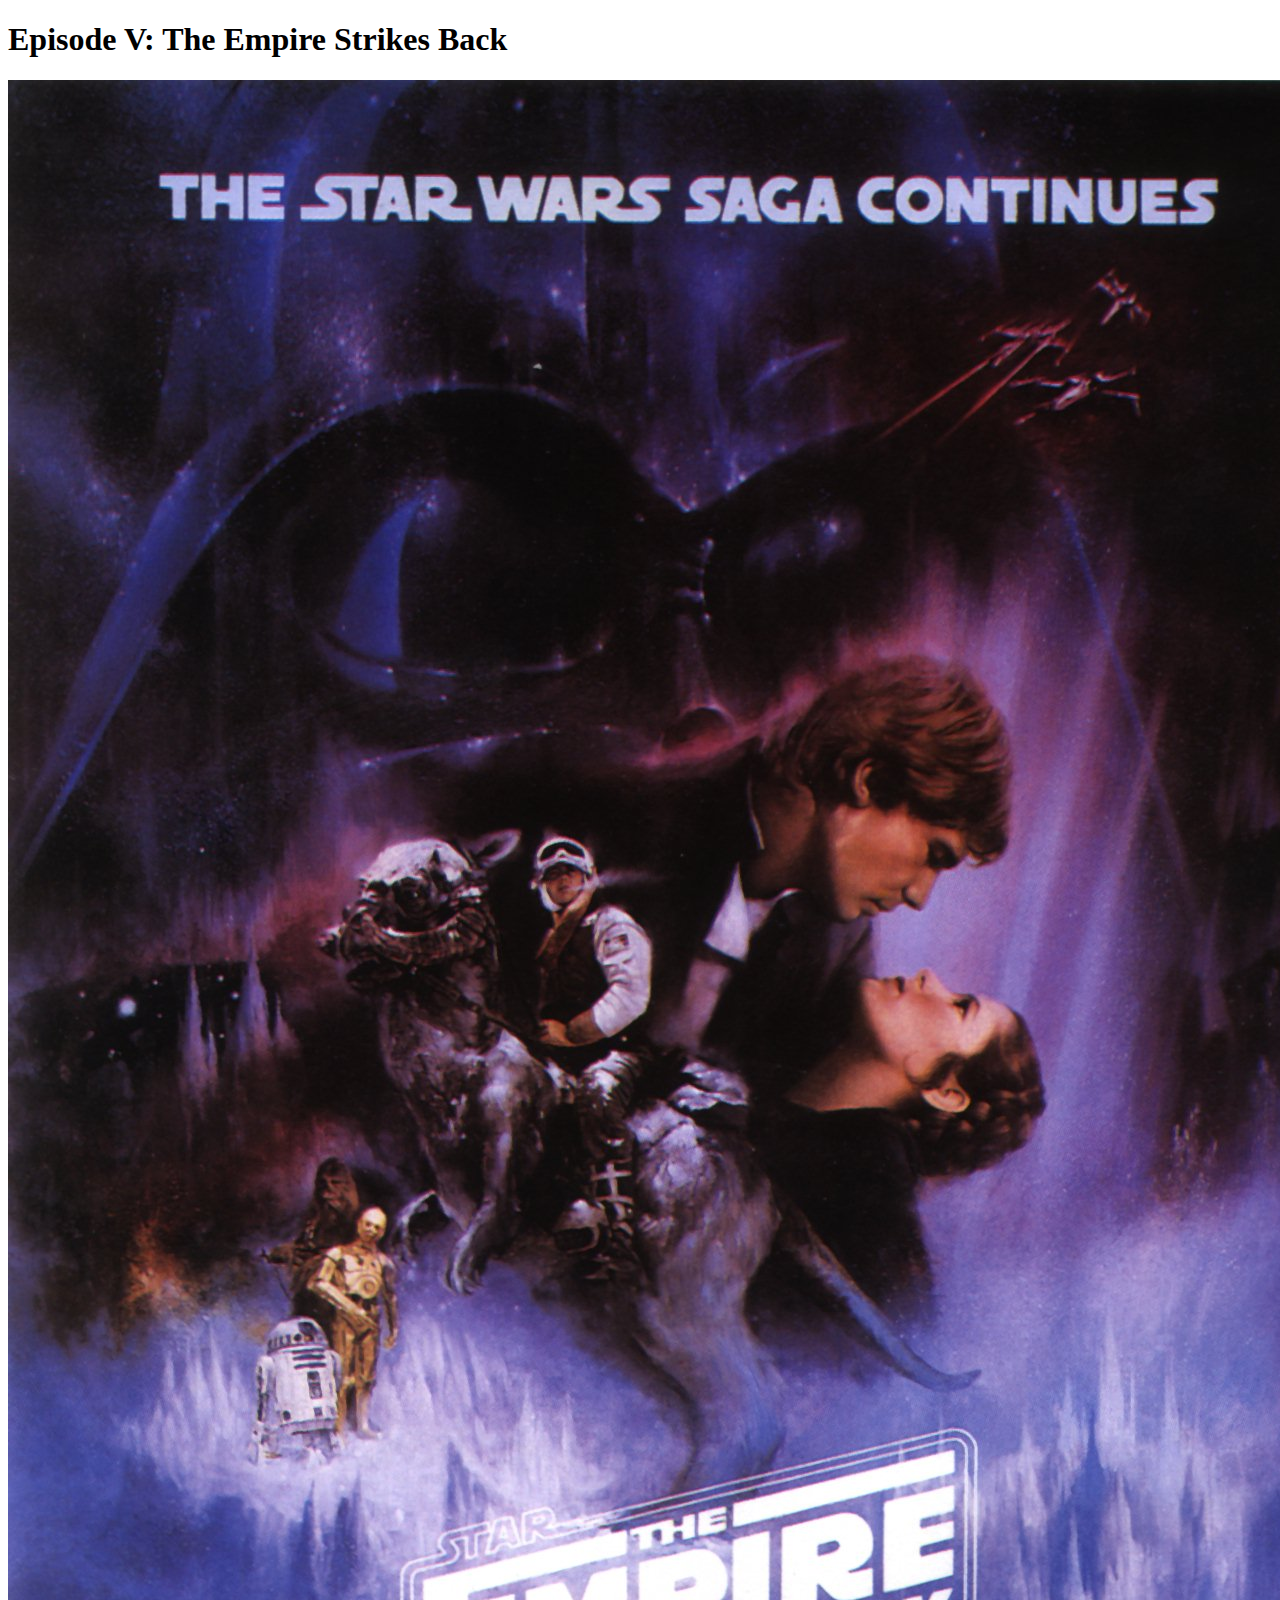
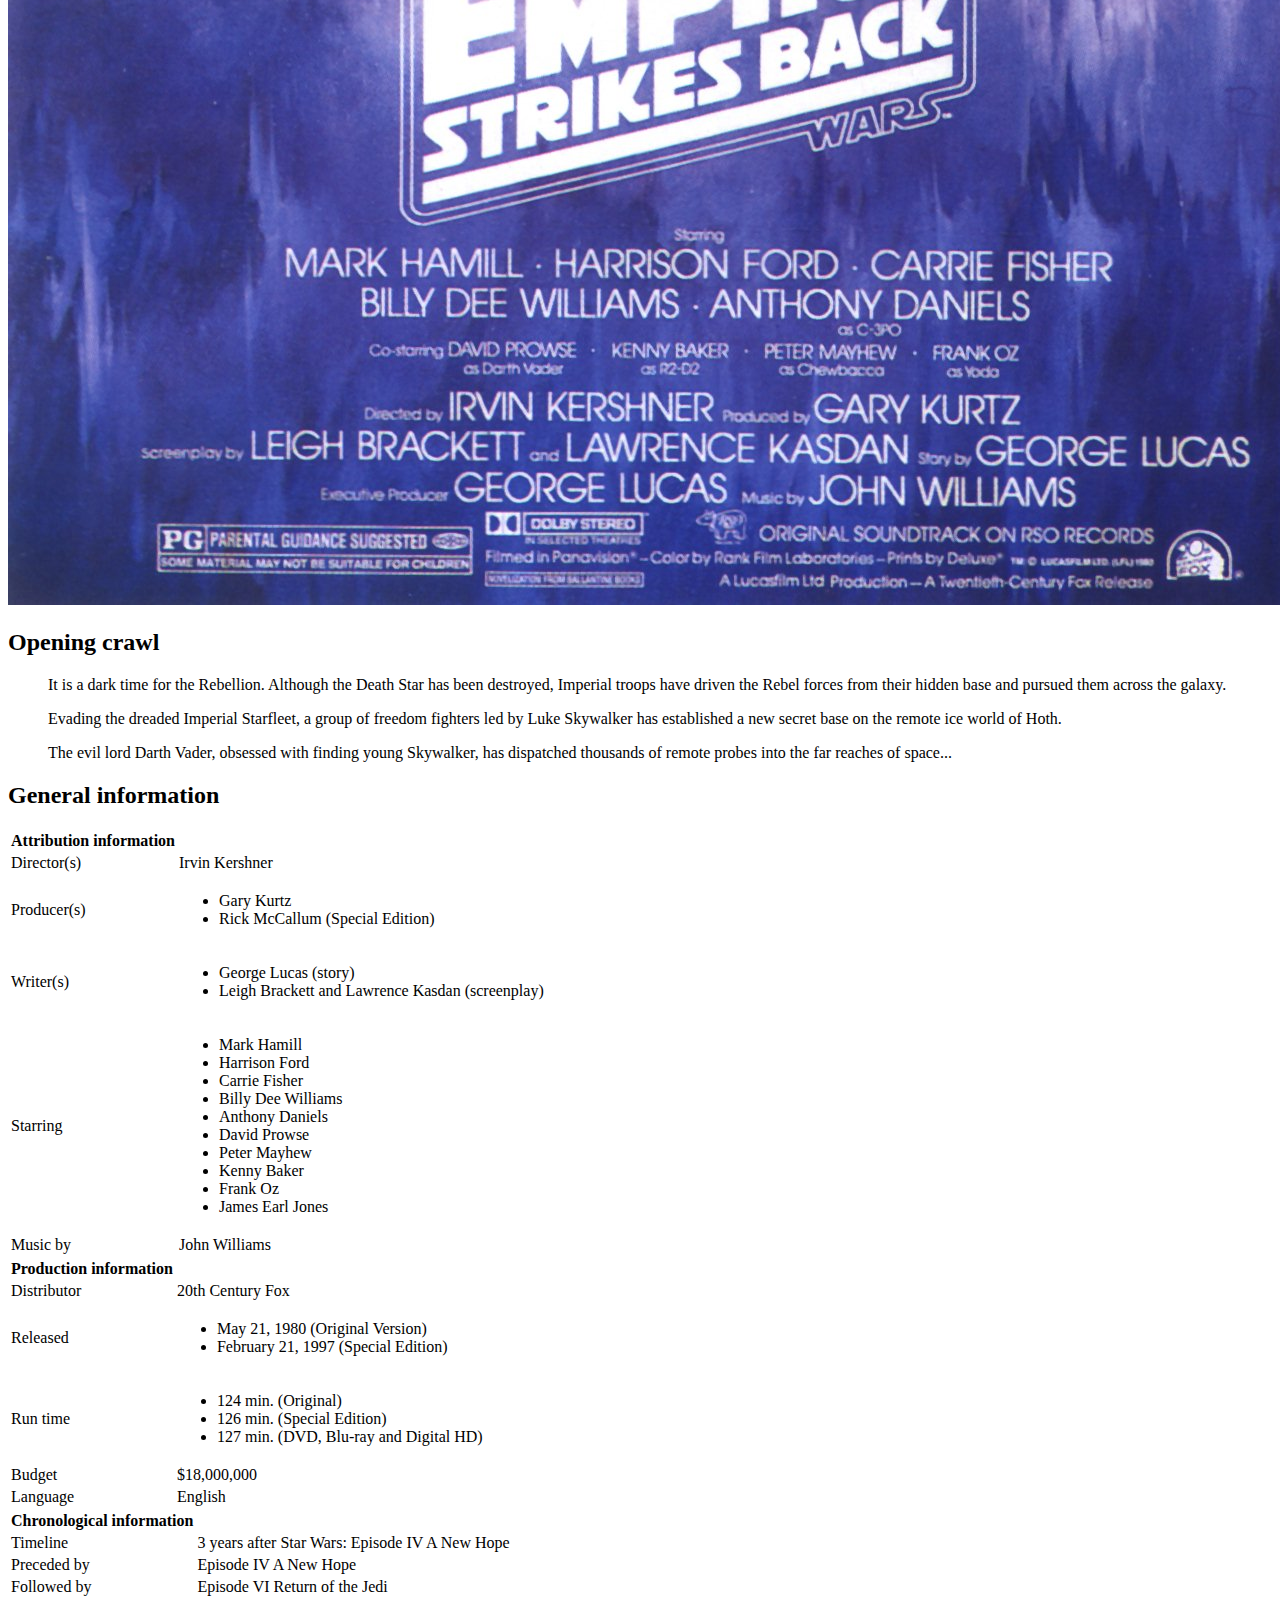
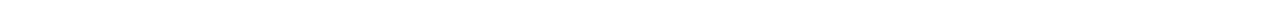
<file: episode-v/index.html>
<!DOCTYPE html>
<html>
<head>
  <meta charset="UTF-8">
  <title>Episode V: The Empire Strikes Back - Simple Star Wars Site</title>
</head>
<body>
  <article>
    <h1>Episode V: The Empire Strikes Back</h1>
    <img src="../media/images/starwars_episode_v.jpg" alt="Episode V: The Empire Strikes Back">
    <h2>Opening crawl</h2>
    <blockquote>
      <p>It is a dark time for the Rebellion. Although the Death Star has been destroyed, Imperial troops have driven the Rebel forces from their hidden base and pursued them across the galaxy.</p>
      <p>Evading the dreaded Imperial Starfleet, a group of freedom fighters led by Luke Skywalker has established a new secret base on the remote ice world of Hoth.</p>
      <p>The evil lord Darth Vader, obsessed with finding young Skywalker, has dispatched thousands of remote probes into the far reaches of space...</p>
    </blockquote>
    <h2>General information</h2>
    <table>
      <thead>
        <tr>
          <th>Attribution information</th>
        </tr>
      </thead>
      <tbody>
        <tr>
          <td>Director(s)</td>
          <td>Irvin Kershner</td>
        </tr>
        <tr>
          <td>Producer(s)</td>
          <td>
            <ul>
              <li>Gary Kurtz</li>
              <li>Rick McCallum (Special Edition)</li>
            </ul>
          </td>
        </tr>
        <tr>
          <td>Writer(s)</td>
          <td>
            <ul>
              <li>George Lucas (story)</li>
              <li>Leigh Brackett and Lawrence Kasdan (screenplay)</li>
            </ul>
          </td>
        </tr>
        <tr>
          <td>Starring</td>
          <td>
            <ul>
              <li>Mark Hamill</li>
              <li>Harrison Ford</li>
              <li>Carrie Fisher</li>
              <li>Billy Dee Williams</li>
              <li>Anthony Daniels</li>
              <li>David Prowse</li>
              <li>Peter Mayhew</li>
              <li>Kenny Baker</li>
              <li>Frank Oz</li>
              <li>James Earl Jones</li>
            </ul>
          </td>
        </tr>
        <tr>
          <td>Music by</td>
          <td>John Williams</td>
        </tr>
      </tbody>
    </table>
    <table>
      <thead>
        <tr>
          <th>Production information</th>
        </tr>
      </thead>
      <tbody>
        <tr>
          <td>Distributor</td>
          <td>20th Century Fox</td>
        </tr>
        <tr>
          <td>Released</td>
          <td>
            <ul>
              <li>May 21, 1980 (Original Version)</li>
              <li>February 21, 1997 (Special Edition)</li>
            </ul>
          </td>
        </tr>
        <tr>
          <td>Run time</td>
          <td>
            <ul>
              <li>124 min. (Original)</li>
              <li>126 min. (Special Edition)</li>
              <li>127 min. (DVD, Blu-ray and Digital HD)</li>
            </ul>
          </td>
        </tr>
        <tr>
          <td>Budget</td>
          <td>$18,000,000</td>
        </tr>
        <tr>
          <td>Language</td>
          <td>English</td>
        </tr>
      </tbody>
    </table>
    <table>
      <thead>
        <tr>
          <th>Chronological information</th>
        </tr>
      </thead>
      <tbody>
        <tr>
          <td>Timeline</td>
          <td>3 years after Star Wars: Episode IV A New Hope</td>
        </tr>
        <tr>
          <td>Preceded by</td>
          <td>Episode IV A New Hope</td>
        </tr>
        <tr>
          <td>Followed by</td>
          <td>Episode VI Return of the Jedi</td>
        </tr>
      </tbody>
    </table>
  </article>
</body>
</html>
</file>
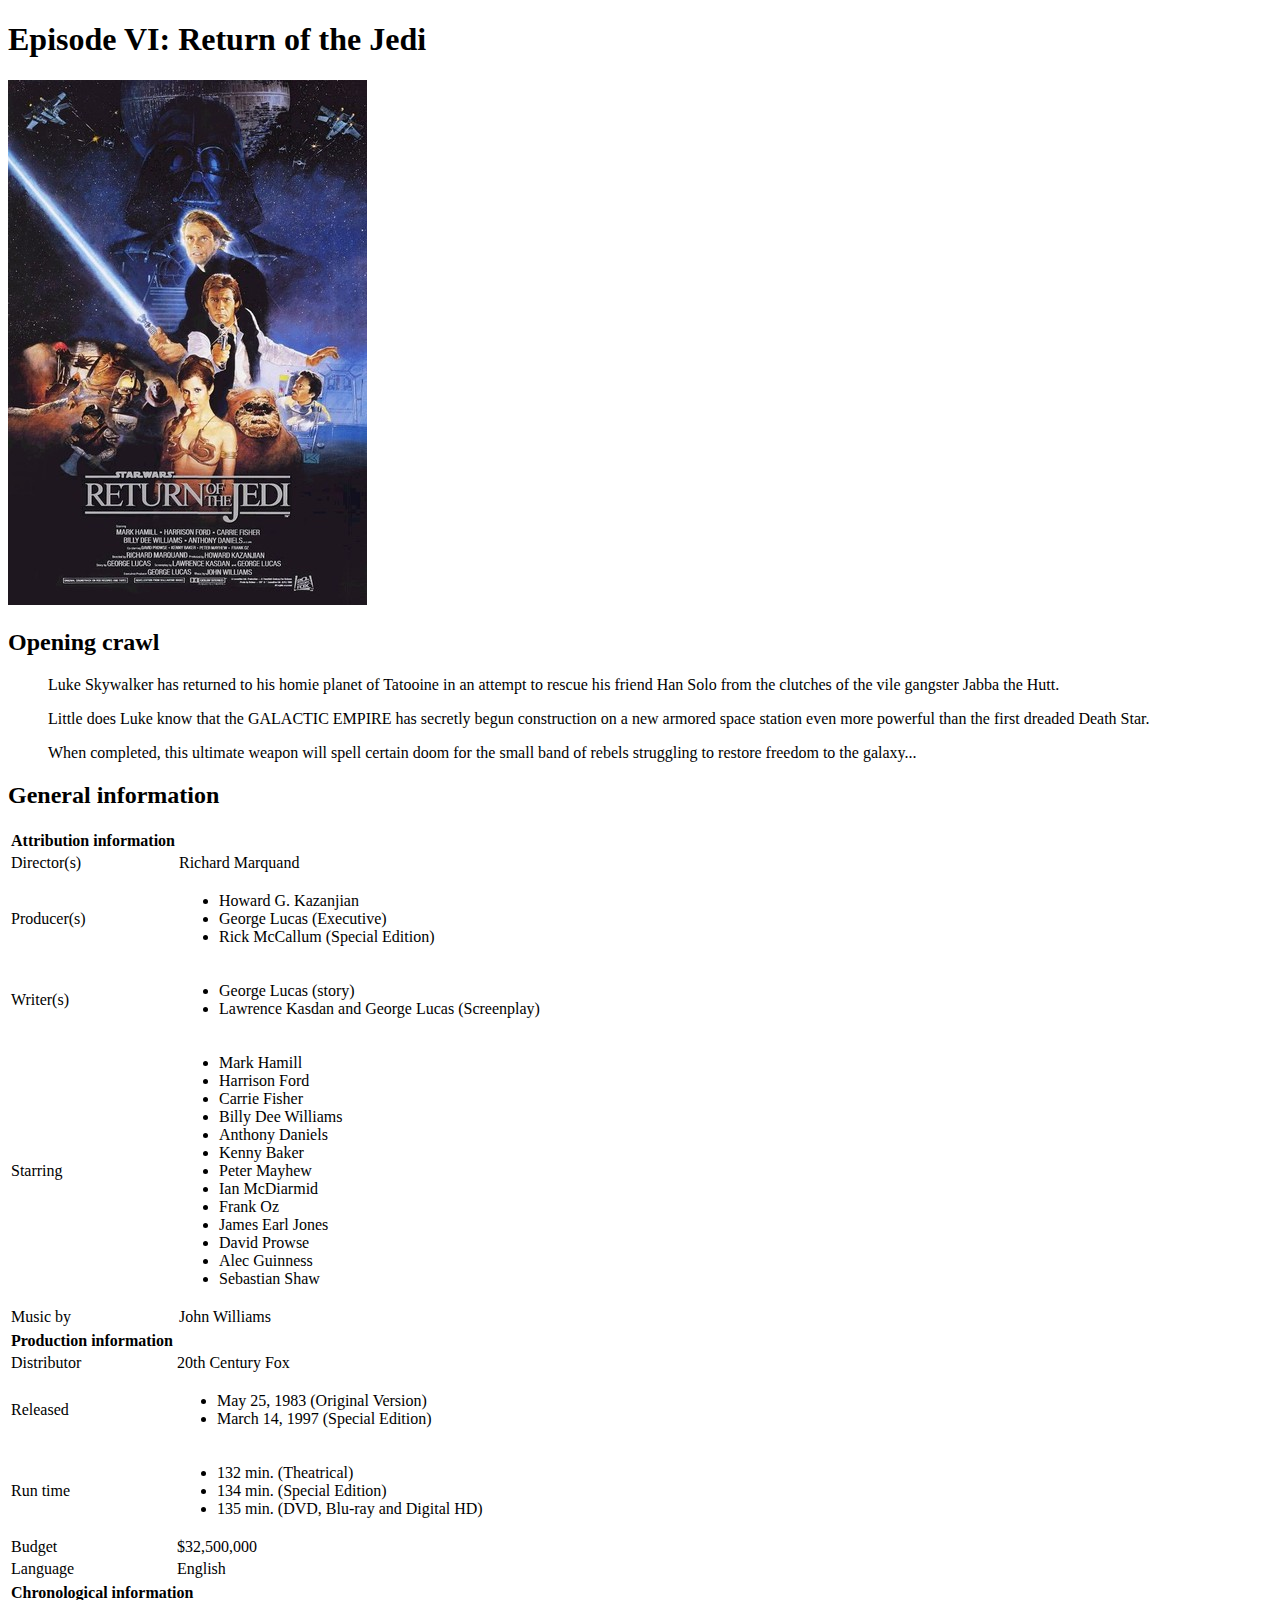
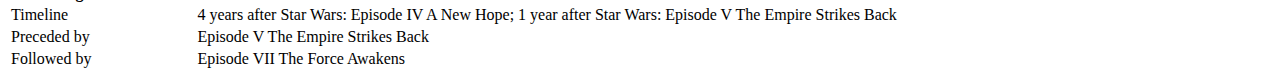
<file: episode-vi/index.html>
<!DOCTYPE html>
<html>
<head>
  <meta charset="UTF-8">
  <title>Episode VI: Return of the Jedi - Simple Star Wars Site</title>
</head>
<body>
  <article>
    <h1>Episode VI: Return of the Jedi</h1>
    <img src="../media/images/starwars_episode_vi.jpg" alt="Episode VI: Return of the Jedi">
    <h2>Opening crawl</h2>
    <blockquote>
      <p>Luke Skywalker has returned to his homie planet of Tatooine in an attempt to rescue his friend Han Solo from the clutches of the vile gangster Jabba the Hutt.</p>
      <p>Little does Luke know that the GALACTIC EMPIRE has secretly begun construction on a new armored space station even more powerful than the first dreaded Death Star.</p>
      <p>When completed, this ultimate weapon will spell certain doom for the small band of rebels struggling to restore freedom to the galaxy...</p>
    </blockquote>
    <h2>General information</h2>
    <table>
      <thead>
        <tr>
          <th>Attribution information</th>
        </tr>
      </thead>
      <tbody>
        <tr>
          <td>Director(s)</td>
          <td>Richard Marquand</td>
        </tr>
        <tr>
          <td>Producer(s)</td>
          <td>
            <ul>
              <li>Howard G. Kazanjian</li>
              <li>George Lucas (Executive)</li>
              <li>Rick McCallum (Special Edition)</li>
            </ul>
          </td>
        </tr>
        <tr>
          <td>Writer(s)</td>
          <td>
            <ul>
              <li>George Lucas (story)</li>
              <li>Lawrence Kasdan and George Lucas (Screenplay)</li>
            </ul>
          </td>
        </tr>
        <tr>
          <td>Starring</td>
          <td>
            <ul>
              <li>Mark Hamill</li>
              <li>Harrison Ford</li>
              <li>Carrie Fisher</li>
              <li>Billy Dee Williams</li>
              <li>Anthony Daniels</li>
              <li>Kenny Baker</li>
              <li>Peter Mayhew</li>
              <li>Ian McDiarmid</li>
              <li>Frank Oz</li>
              <li>James Earl Jones</li>
              <li>David Prowse</li>
              <li>Alec Guinness</li>
              <li>Sebastian Shaw</li>
            </ul>
          </td>
        </tr>
        <tr>
          <td>Music by</td>
          <td>John Williams</td>
        </tr>
      </tbody>
    </table>
    <table>
      <thead>
        <tr>
          <th>Production information</th>
        </tr>
      </thead>
      <tbody>
        <tr>
          <td>Distributor</td>
          <td>20th Century Fox</td>
        </tr>
        <tr>
          <td>Released</td>
          <td>
            <ul>
              <li>May 25, 1983 (Original Version)</li>
              <li>March 14, 1997 (Special Edition)</li>
            </ul>
          </td>
        </tr>
        <tr>
          <td>Run time</td>
          <td>
            <ul>
              <li>132 min. (Theatrical)</li>
              <li>134 min. (Special Edition)</li>
              <li>135 min. (DVD, Blu-ray and Digital HD)</li>
            </ul>
          </td>
        </tr>
        <tr>
          <td>Budget</td>
          <td>$32,500,000</td>
        </tr>
        <tr>
          <td>Language</td>
          <td>English</td>
        </tr>
      </tbody>
    </table>
    <table>
      <thead>
        <tr>
          <th>Chronological information</th>
        </tr>
      </thead>
      <tbody>
        <tr>
          <td>Timeline</td>
          <td>4 years after Star Wars: Episode IV A New Hope; 1 year after Star Wars: Episode V The Empire Strikes Back</td>
        </tr>
        <tr>
          <td>Preceded by</td>
          <td>Episode V The Empire Strikes Back</td>
        </tr>
        <tr>
          <td>Followed by</td>
          <td>Episode VII The Force Awakens</td>
        </tr>
      </tbody>
    </table>
  </article>
</body>
</html>
</file>
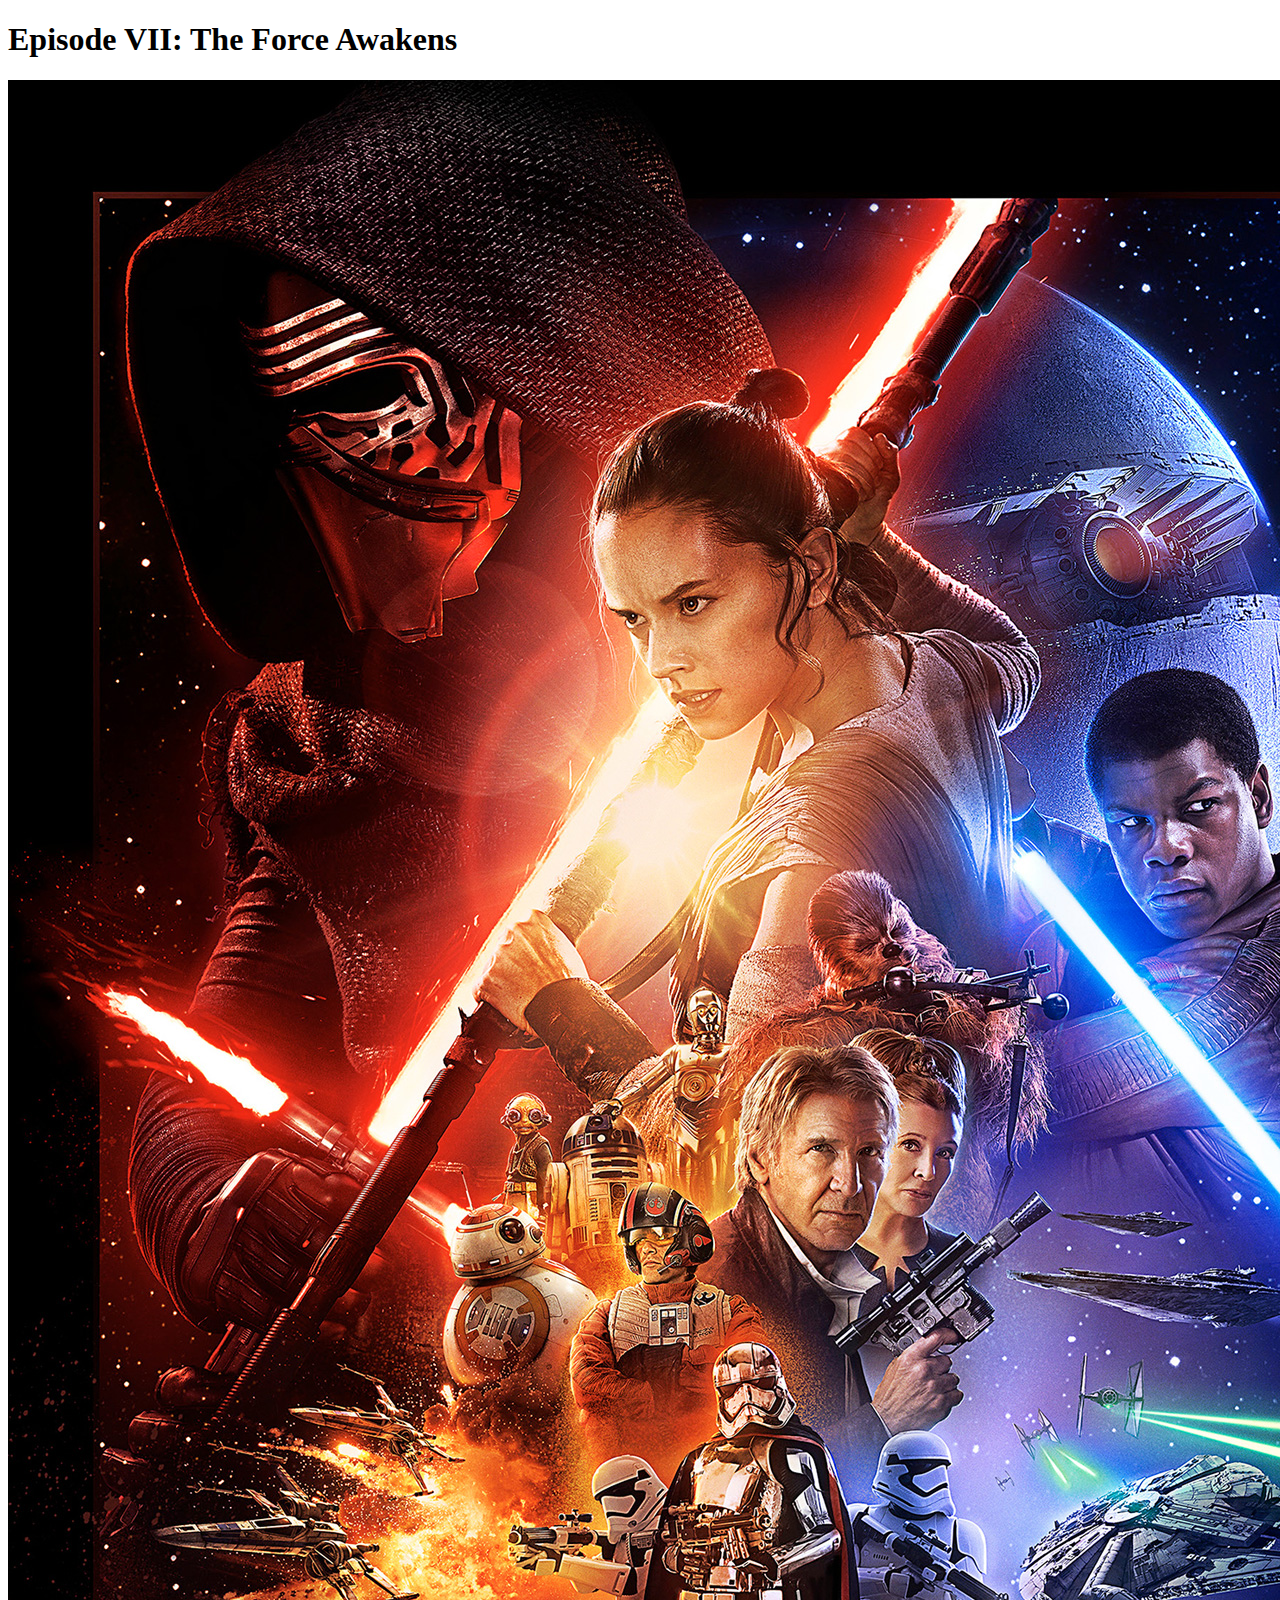
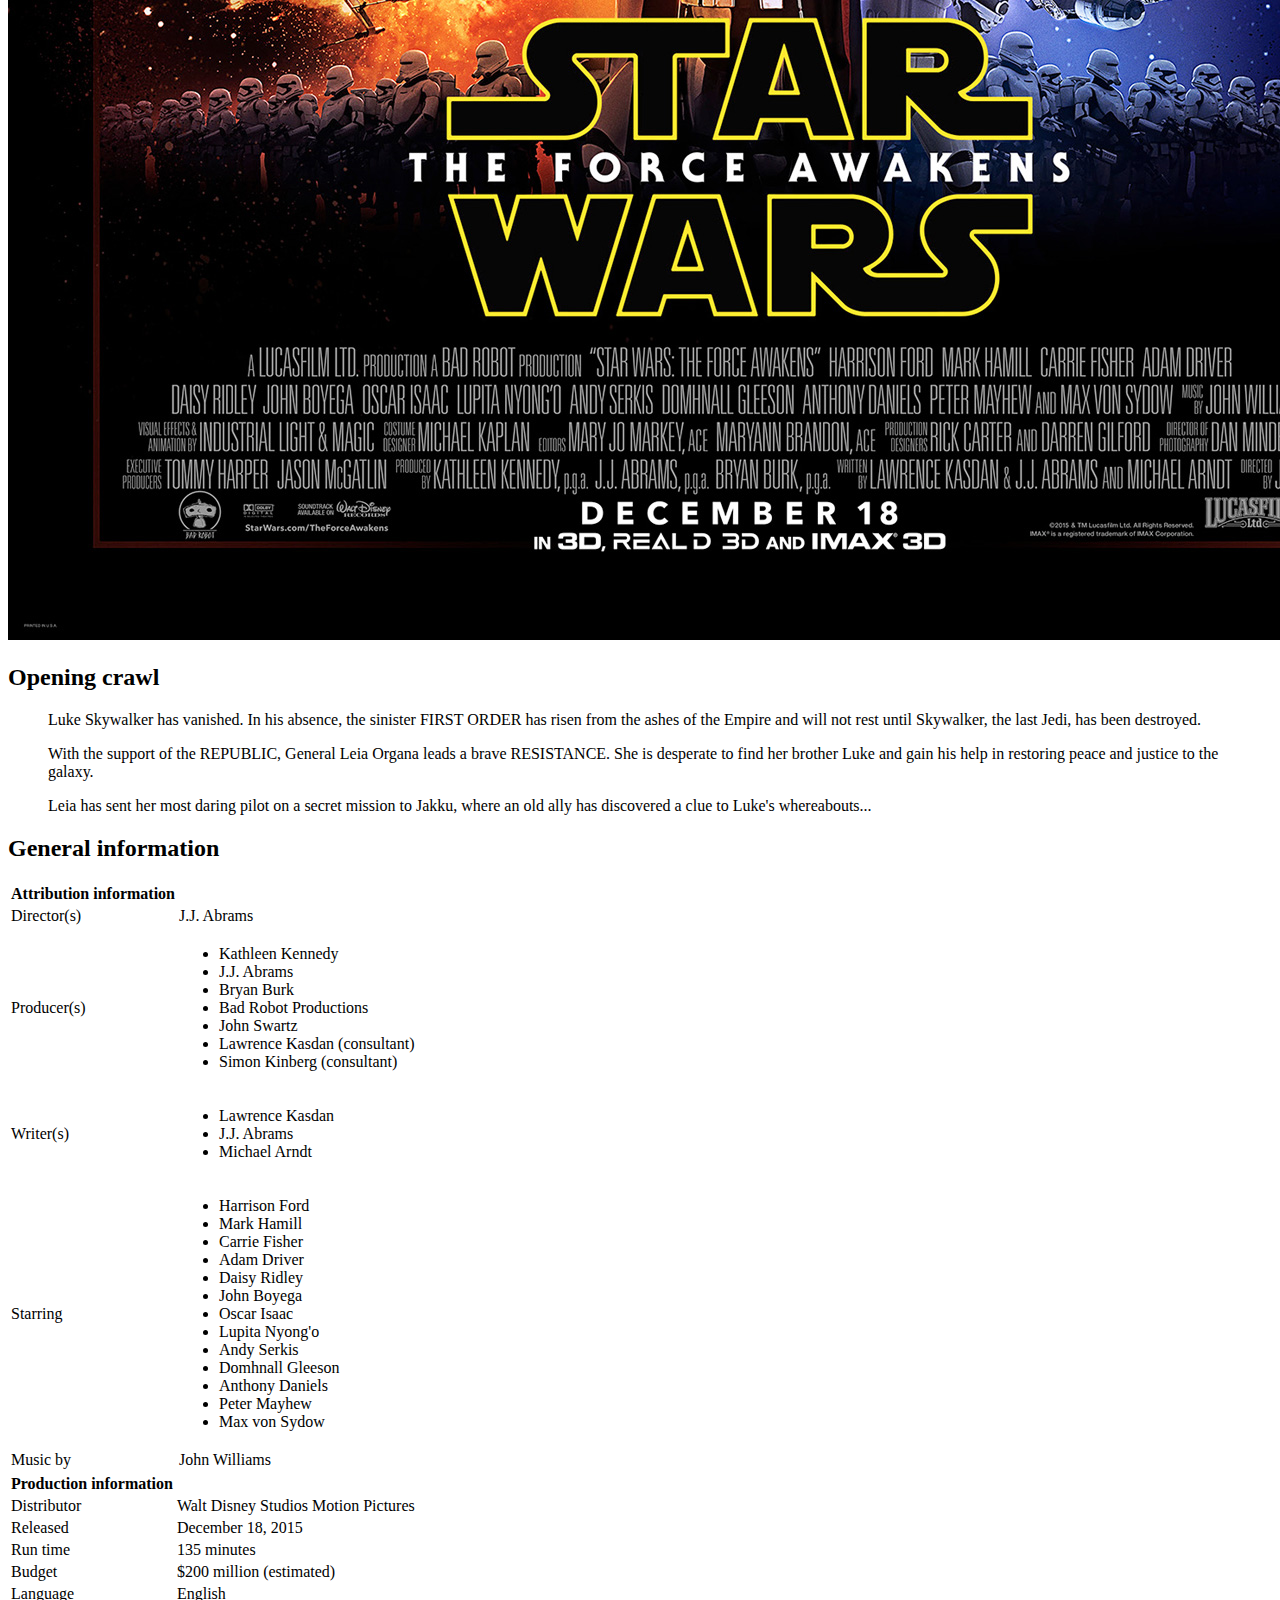
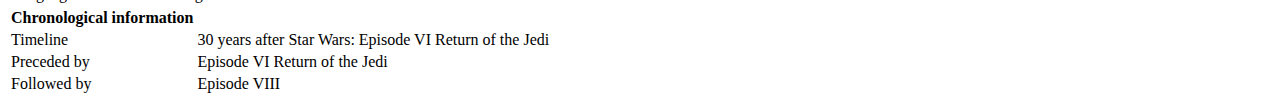
<file: episode-vii/index.html>
<!DOCTYPE html>
<html>
<head>
  <meta charset="UTF-8">
  <title>Episode VII: The Force Awakens - Simple Star Wars Site</title>
</head>
<body>
  <article>
    <h1>Episode VII: The Force Awakens</h1>
    <img src="../media/images/starwars_episode_vii.jpg" alt="Episode VII: The Force Awakens">
    <h2>Opening crawl</h2>
    <blockquote>
      <p>Luke Skywalker has vanished. In his absence, the sinister FIRST ORDER has risen from the ashes of the Empire and will not rest until Skywalker, the last Jedi, has been destroyed.</p>
      <p>With the support of the REPUBLIC, General Leia Organa leads a brave RESISTANCE. She is desperate to find her brother Luke and gain his help in restoring peace and justice to the galaxy.</p>
      <p>Leia has sent her most daring pilot on a secret mission to Jakku, where an old ally has discovered a clue to Luke's whereabouts...</p>
    </blockquote>
    <h2>General information</h2>
    <table>
      <thead>
        <tr>
          <th>Attribution information</th>
        </tr>
      </thead>
      <tbody>
        <tr>
          <td>Director(s)</td>
          <td>J.J. Abrams</td>
        </tr>
        <tr>
          <td>Producer(s)</td>
          <td>
            <ul>
              <li>Kathleen Kennedy</li>
              <li>J.J. Abrams</li>
              <li>Bryan Burk</li>
              <li>Bad Robot Productions</li>
              <li>John Swartz</li>
              <li>Lawrence Kasdan (consultant)</li>
              <li>Simon Kinberg (consultant)</li>
            </ul>
          </td>
        </tr>
        <tr>
          <td>Writer(s)</td>
          <td>
            <ul>
              <li>Lawrence Kasdan</li>
              <li>J.J. Abrams</li>
              <li>Michael Arndt</li>
            </ul>
          </td>
        </tr>
        <tr>
          <td>Starring</td>
          <td>
            <ul>
              <li>Harrison Ford</li>
              <li>Mark Hamill</li>
              <li>Carrie Fisher</li>
              <li>Adam Driver</li>
              <li>Daisy Ridley</li>
              <li>John Boyega</li>
              <li>Oscar Isaac</li>
              <li>Lupita Nyong'o</li>
              <li>Andy Serkis</li>
              <li>Domhnall Gleeson</li>
              <li>Anthony Daniels</li>
              <li>Peter Mayhew</li>
              <li>Max von Sydow</li>
            </ul>
          </td>
        </tr>
        <tr>
          <td>Music by</td>
          <td>John Williams</td>
        </tr>
      </tbody>
    </table>
    <table>
      <thead>
        <tr>
          <th>Production information</th>
        </tr>
      </thead>
      <tbody>
        <tr>
          <td>Distributor</td>
          <td>Walt Disney Studios Motion Pictures</td>
        </tr>
        <tr>
          <td>Released</td>
          <td>December 18, 2015</td>
        </tr>
        <tr>
          <td>Run time</td>
          <td>135 minutes</td>
        </tr>
        <tr>
          <td>Budget</td>
          <td>$200 million (estimated)</td>
        </tr>
        <tr>
          <td>Language</td>
          <td>English</td>
        </tr>
      </tbody>
    </table>
    <table>
      <thead>
        <tr>
          <th>Chronological information</th>
        </tr>
      </thead>
      <tbody>
        <tr>
          <td>Timeline</td>
          <td>30 years after Star Wars: Episode VI Return of the Jedi</td>
        </tr>
        <tr>
          <td>Preceded by</td>
          <td>Episode VI Return of the Jedi</td>
        </tr>
        <tr>
          <td>Followed by</td>
          <td>Episode VIII</td>
        </tr>
      </tbody>
    </table>
  </article>
</body>
</html>
</file>
<file: css/estilos.css>
/*colo fondo pagina principal*/
body#principal{
    background-color: rgba(31, 158, 231, 0.404);
}

/* colo fondo episodio 1*/
body#amenaza{
    background-color: rgba(243, 229, 33, 0.404);
}
</file>
